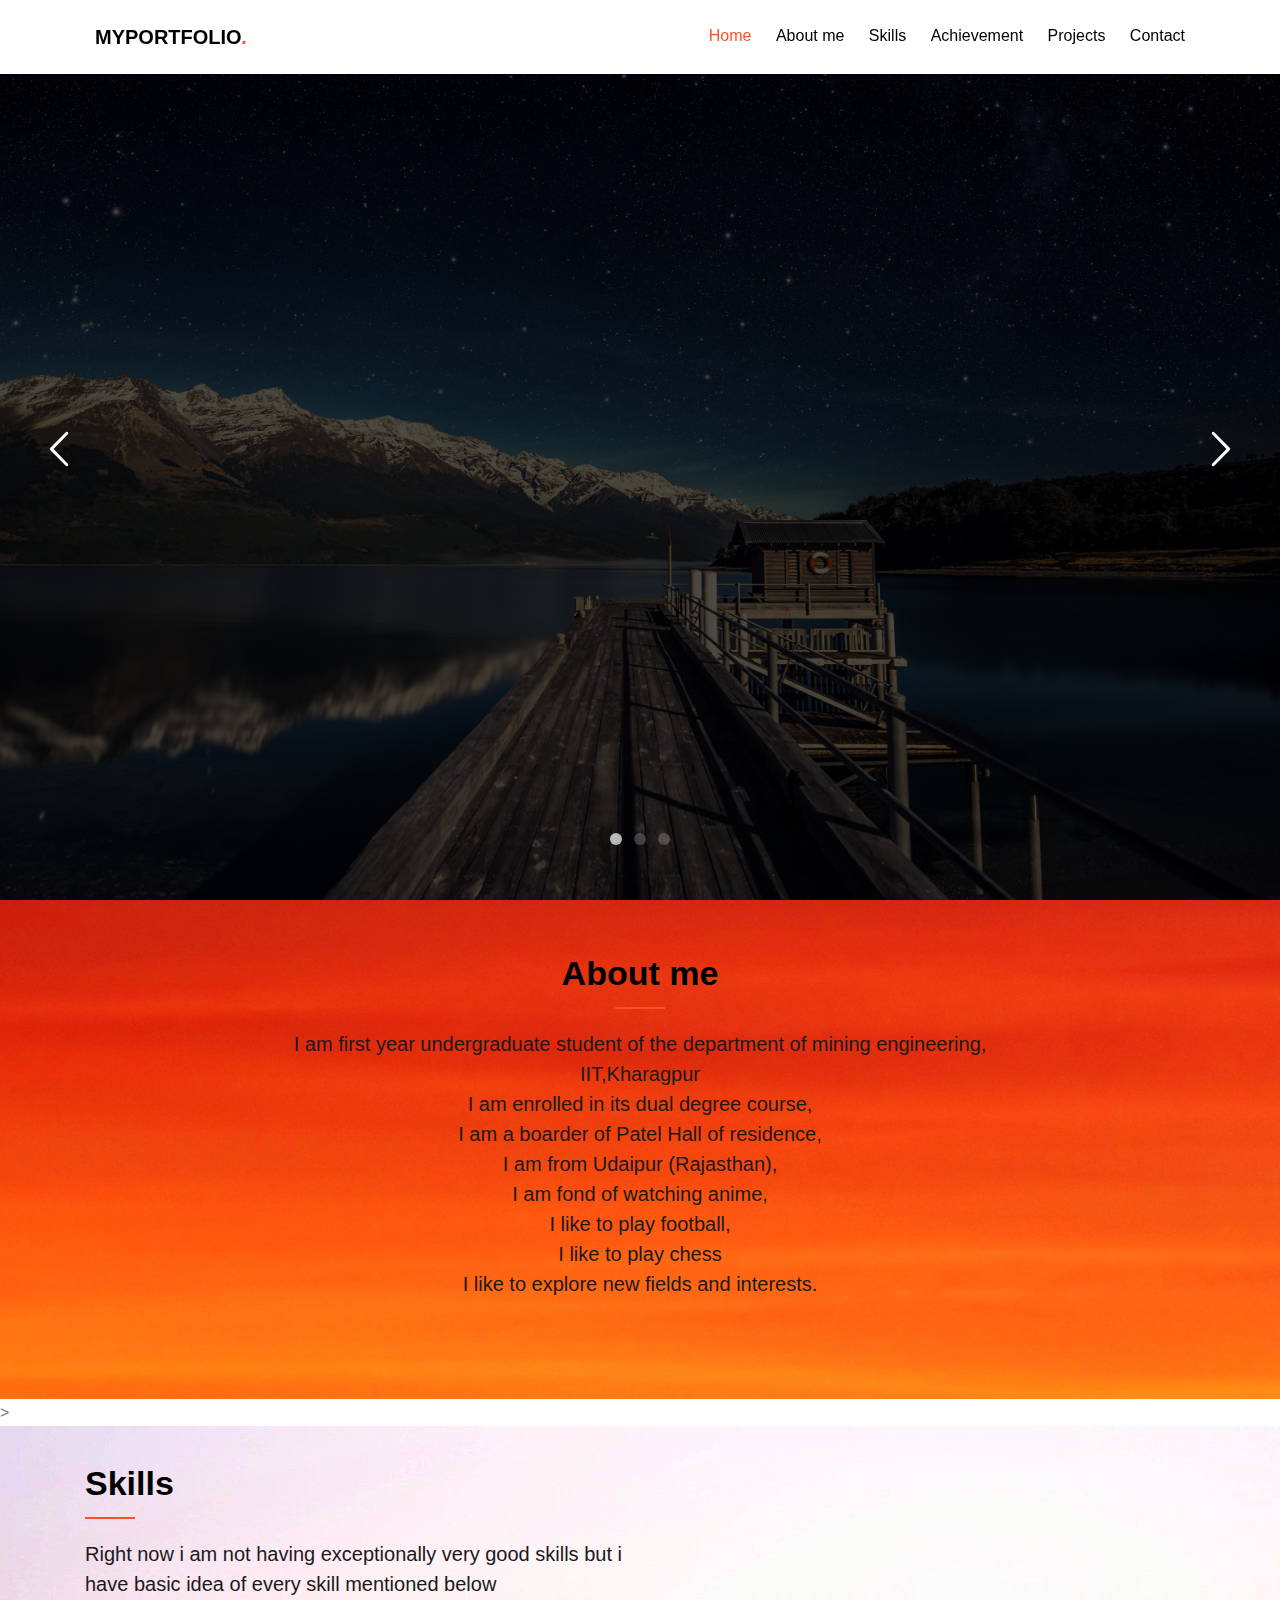
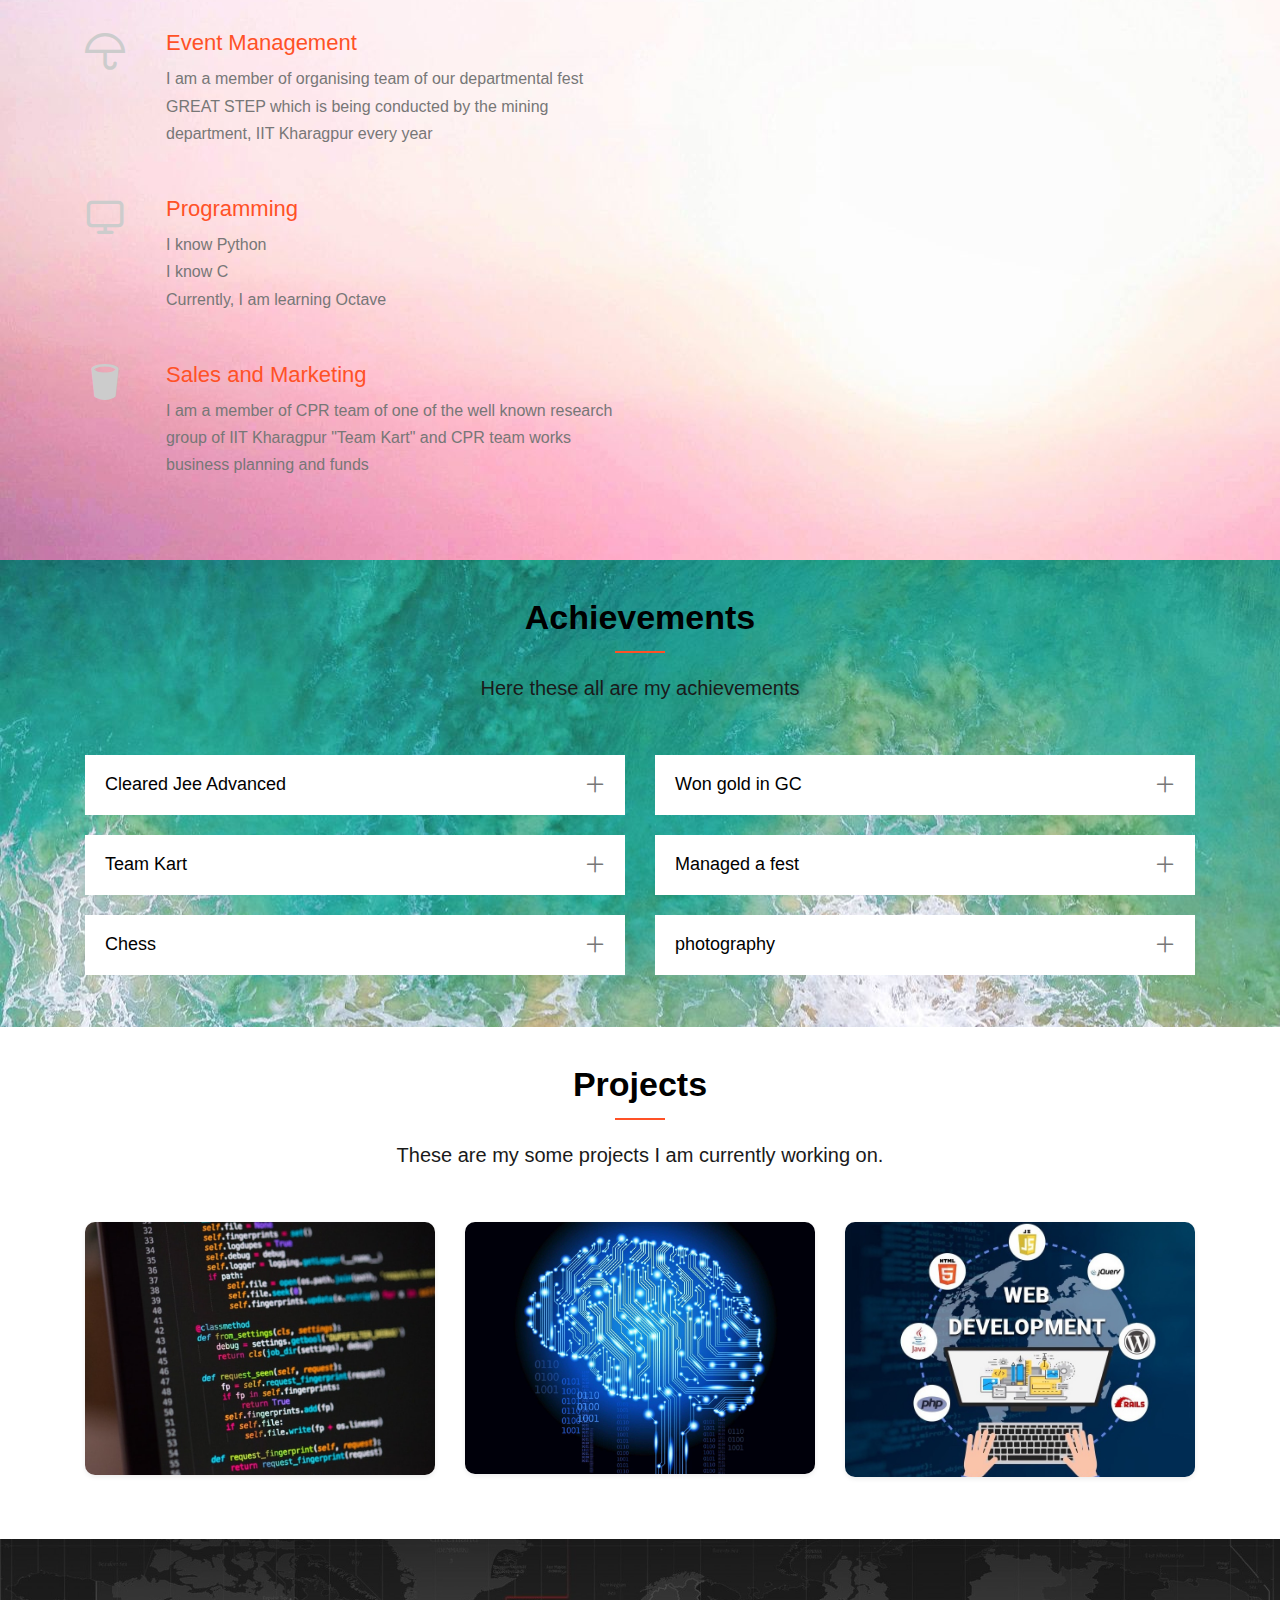
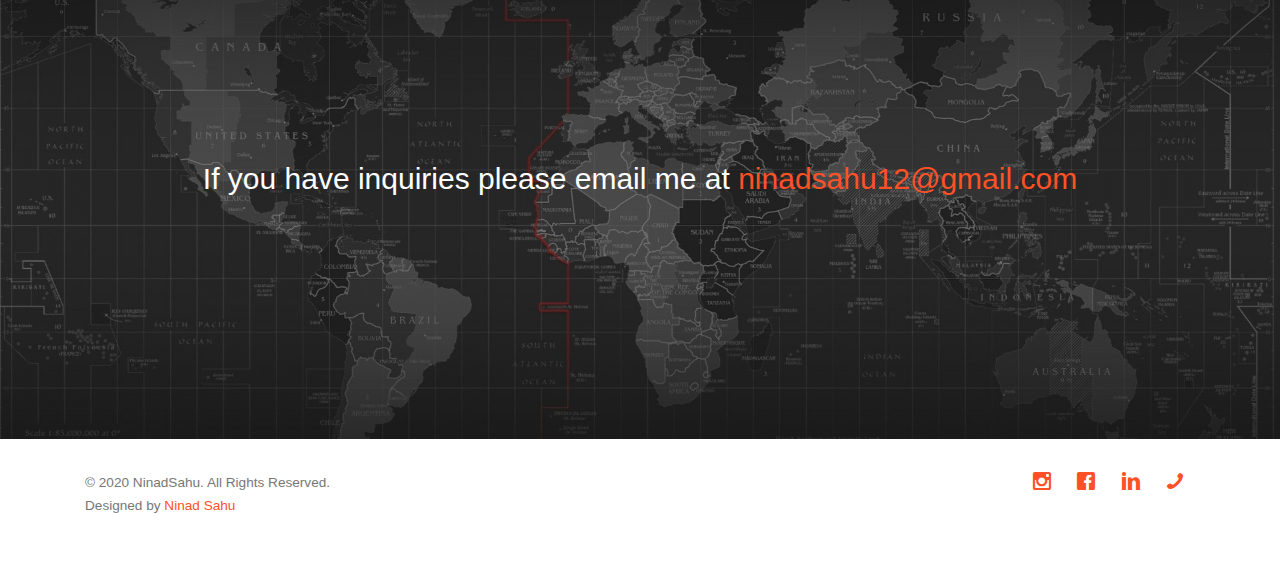
<file: index.html>
<!DOCTYPE HTML>

<html>
	<head>
	<meta charset="utf-8">
	<meta http-equiv="X-UA-Compatible" content="IE=edge">
	<title> Portfolio </title>
	<meta name="viewport" content="width=device-width, initial-scale=1">
	<meta name="description" content="Free HTML5 Website Template by freshdesignweb.com" />
	<meta name="keywords" content="free website templates, free html5, free template, free bootstrap, free website template, html5, css3, mobile first, responsive" />
	<meta name="author" content="freshdesignweb.com" />

  	
	<meta property="og:title" content=""/>
	<meta property="og:image" content=""/>
	<meta property="og:url" content=""/>
	<meta property="og:site_name" content=""/>
	<meta property="og:description" content=""/>
	<meta name="twitter:title" content="" />
	<meta name="twitter:image" content="" />
	<meta name="twitter:url" content="" />
	<meta name="twitter:card" content="" />

	
	
	
	<link rel="stylesheet" href="css/animate.css">
	
	<link rel="stylesheet" href="css/icomoon.css">
	
	<link rel="stylesheet" href="css/themify-icons.css">
	
	<link rel="stylesheet" href="css/bootstrap.css">
	
	<link rel="stylesheet" href="css/magnific-popup.css">
	
	<link rel="stylesheet" href="css/owl.carousel.min.css">
	<link rel="stylesheet" href="css/owl.theme.default.min.css">
	
	<link rel="stylesheet" href="css/flexslider.css">
	
	<link rel="stylesheet" href="css/style.css">

	
	<script src="js/modernizr-2.6.2.min.js"></script>
	
	<script src="js/respond.min.js"></script>
	

	</head>
	<body>
		
	<div class="ubea-loader"></div>
	
	<div id="page">
	<nav class="ubea-nav" role="navigation">
		<div class="ubea-container">
			<div class="row">
				<div class="col-sm-2 col-xs-12">
					<div id="ubea-logo"><a href="index.html">MyPortfolio<em>.</em></a></div>
				</div>
				<div class="col-xs-10 text-right menu-1 main-nav">
					<ul>
						<li class="active"><a href="#" data-nav-section="home">Home</a></li>
                        <li><a href="#" data-nav-section="about">About me</a></li>
						<li><a href="#" data-nav-section="services">Skills</a></li>
						<li><a href="#" data-nav-section="achievement">Achievement</a></li>
						<li><a href="#" data-nav-section="portfolio">Projects</a></li>
						<li><a href="#" data-nav-section="contact">Contact</a></li>
					</ul>
				</div>
			</div>
			
		</div>
	</nav>

	<div id="ubea-hero" class="js-fullheight"  data-section="home">
		<div class="flexslider js-fullheight">
			<ul class="slides">
		   	<li style="background-image: url(images/img_bg_1.jpg);">
		   		<div class="overlay"></div>
		   		<div class="container">
		   			<div class="col-md-10 col-md-offset-1 text-center js-fullheight slider-text">
		   				<div class="slider-text-inner">
		   					<h2>My name is Ninad Sahu</h2>
		   					<p><a href="https://www.linkedin.com/in/ninad-sahu-637176197/" target="_blank" class="btn btn-primary btn-lg">My linkedin</a></p>
		   				</div>
		   			</div>
		   		</div>
		   	</li>
		   	<li style="background-image: url(images/img_bg_4.jpg);">
		   		<div class="overlay"></div>
		   		<div class="container">
		   			<div class="col-md-10 col-md-offset-1 text-center js-fullheight slider-text">
		   				<div class="slider-text-inner">
		   					<h2>Creative, Innovative, Productive, Team Spirit</h2>
		   					
		   				</div>
		   			</div>
		   		</div>
		   	</li>
		   	<li style="background-image: url(images/img_bg_5.jpg);">
		   		<div class="overlay"></div>
		   		<div class="container">
		   			<div class="col-md-10 col-md-offset-1 text-center js-fullheight slider-text">
		   				<div class="slider-text-inner">
		   					<h2>My CV</h2>
		   					<p><a href="https://drive.google.com/file/d/1RPIQG_mK51zpKCp0qhXVvLU-DkJh6xBm/view?usp=sharing" class="btn btn-primary btn-lg">Click here</a></p>
		   				</div>
		   			</div>
		   		</div>
		   	</li>
		  	</ul>
	  	</div>
	</div>

	<div class="ubea-section-overflow">

	  <li style="background-image: url(images/img_bg_6.jpg);">	
		  <div id="ubea-blog" data-section="about">
			<div class="ubea-container">
				<div class="row">
					<div class="col-md-8 col-md-offset-2 text-center ubea-heading">
						<h2>About me</h2>
						<p> I am first year undergraduate student of the department of mining engineering,  IIT,Kharagpur<br> I am enrolled in its dual degree course,<br> I am a boarder of Patel Hall of residence,<br> I am from Udaipur (Rajasthan), <br>I am fond of watching anime,<br>I like to play football,<br>I like to play chess<br>I like to explore new fields and interests.</p>
					</div>
				</div>
			</div>
		  </div>
      </li>>
		<div class="ubea-section" id="ubea-services" data-section="services" style="background-image: url(images/img_bg_8.jpg);">
			<div class="ubea-container">
				<div class="row">
					<div class="col-md-6">
						<div class="ubea-heading">
							<h2 class="ubea-left">Skills</h2>
							<p>Right now i am not having exceptionally very good skills but i have basic idea of every skill mentioned below</p>
						</div>
					</div>
				</div>
				<div class="row">
					<div class="col-md-6">
						<div class="row">

							<div class="col-md-12">
								<div class="feature-left">
									<span class="icon">
										<i class="icon-umbrella"></i>
									</span>
									<div class="feature-copy">
										<h3>Event Management</h3>
										<p> I am a member of organising team of our departmental fest GREAT STEP which is being conducted by the mining department, IIT Kharagpur every year</p>
									</div>
								</div>
							</div>
							<div class="col-md-12">
								<div class="feature-left">
									<span class="icon">
										<i class="icon-monitor"></i>
									</span>
									<div class="feature-copy">
										<h3>Programming</h3>
										<p>I know Python <br>I know C <br>Currently, I am learning Octave 	</p>
									</div>
								</div>
							</div>
							<div class="col-md-12">
								<div class="feature-left">
									<span class="icon">
										<i class="icon-cup"></i>
									</span>
									<div class="feature-copy">
										<h3>Sales and Marketing</h3>
										<p>I am a member of CPR team of one of the well known research group of IIT Kharagpur "Team Kart" and CPR team works business planning and funds </p>
									</div>
								</div>
							</div>
						</div>
					</div>
					<div class="col-md-6 animate-box" data-animate-effect="fadeIn">
						<div class="row">
							<div class="col-md-12">
								<div class="feature-left">
									<span class="icon">
										<i class="icon-pencil"></i>
									</span>
									<div class="feature-copy">
										<h3>Designing</h3>
										<p>I am a member of design team of IIT Kharagpur's Techno-management fest KSHITIJ<br>I know how to use Adobe photoshop</p>
									</div>
								</div>
							</div>
							<div class="col-md-12">
								<div class="feature-left">
									<span class="icon">
										<i class="icon-cog"></i>
									</span>
									<div class="feature-copy">
										<h3>Software</h3>
										<p>I know how to use Solidworks<br>I know how to use Adobe photoshop  <br> Currently, I am learning MATLAB <br></p>
									</div>
								</div>
							</div>
							<div class="col-md-12">
								<div class="feature-left">
									<span class="icon">
										<i class="icon-layers"></i>
									</span>
									<div class="feature-copy">
										<h3>Web development</h3>
										<p> One of the finest example is right in front of you</p>
									</div>
								</div>
							</div>
						</div>
					</div>
				</div>
			</div>
		</div>
		
		<div class="ubea-section" id="ubea-achievement" data-section="achievement" style="background-image: url(images/img_bg_3.jpg);">
			<div class="ubea-container">
				<div class="row">
					<div class="col-md-8 col-md-offset-2 text-center ubea-heading">
						<h2>Achievements</h2>
						<p>Here these all are my achievements</p>
					</div>
				</div>
				<div class="row">
					<div class="col-md-6">

						<div class="ubea-accordion">
							<div class="ubea-accordion-heading">
								<div class="icon"><i class="icon-cross"></i></div>
								<h3>Cleared Jee Advanced</h3>
							</div>
							<div class="ubea-accordion-content">
								<div class="inner">
									<p>Jee advanced is one of the toughest exams in the world and I was in top 0.7 percent who applied for JEE</p>
								</div>
							</div>
						</div>
						<div class="ubea-accordion">
							<div class="ubea-accordion-heading">
								<div class="icon"><i class="icon-cross"></i></div>
								<h3>Team Kart</h3>
							</div>
							<div class="ubea-accordion-content">
								<div class="inner">
									<p> Its not individually my achievement  , our team got 2nd place at national level competition "formula Bharat" in business plan presentation </p>
								</div>
							</div>
						</div>
						<div class="ubea-accordion">
							<div class="ubea-accordion-heading">
								<div class="icon"><i class="icon-cross"></i></div>
								<h3>Chess</h3>
							</div>
							<div class="ubea-accordion-content">
								<div class="inner">
									<p>I am not  brilliant in chess but i still won many awards at school level when i was a kid </p>
								</div>
							</div>
						</div>

					</div>
					<div class="col-md-6">

						<div class="ubea-accordion">
							<div class="ubea-accordion-heading">
								<div class="icon"><i class="icon-cross"></i></div>
								<h3>Won gold in GC</h3>
							</div>
							<div class="ubea-accordion-content">
								<div class="inner">
									<p>Our hall team in which i was a member won gold in an event 'Ad-design' which is a part of tech GC </p>
								</div>
							</div>
						</div>
						<div class="ubea-accordion">
							<div class="ubea-accordion-heading">
								<div class="icon"><i class="icon-cross"></i></div>
								<h3> Managed a fest</h3>
							</div>
							<div class="ubea-accordion-content">
								<div class="inner">
									<p> Successfully Managed a fest for 3 days   </p>
								</div>
							</div>
						</div>
						<div class="ubea-accordion">
							<div class="ubea-accordion-heading">
								<div class="icon"><i class="icon-cross"></i></div>
								<h3> photography</h3>
							</div>
							<div class="ubea-accordion-content">
								<div class="inner">
									<p> I won 2nd price in photography at school level when i wan in 8th standard</p>
								</div>
							</div>
						</div>

					</div>
				</div>
			</div>
		</div>

	</div>
	
		<div class="ubea-section" id="ubea-portfolio" data-section="portfolio">
			<div class="ubea-container">
				<div class="row">
					<div class="col-md-8 col-md-offset-2 text-center ubea-heading">
						<h2>Projects</h2>
						<p>These are my some projects I am currently working on.</p>
					</div>
				</div>
				<div class="row">
					<div class="col-md-4">
						<a href="images/img_2.jpg" class="ubea-card-item image-popup" title="Made a python trivia quiz.">
							<figure>
								<div class="overlay"><i class="ti-plus"></i></div>
								<img src="images/img_2.jpg" alt="Image" class="img-responsive">
							</figure>
						</a>
					</div>
					<div class="col-md-4">
						<a href="images/img_1.jpg" class="ubea-card-item image-popup" title="Currently learning Machine Learning.">
							<figure>
								<div class="overlay"><i class="ti-plus"></i></div>
								<img src="images/img_1.jpg" alt="Image" class="img-responsive">
							</figure>
						</a>
					</div>
					<div class="col-md-4">
						<a href="images/img_3.jpg" class="ubea-card-item image-popup" title="web development.">
							<figure>
								<div class="overlay"><i class="ti-plus"></i></div>
								<img src="images/img_3.jpg" alt="Image" class="img-responsive">
							</figure>
						</a>
					</div>
				</div>
			</div>
		</div>
        
      
	<div id="ubea-contact" data-section="contact" class="ubea-cover ubea-cover-xs" style="background-image:url(images/img_bg_2.jpg);">
		<div class="overlay"></div>
		<div class="ubea-container">
			<div class="row text-center">
				<div class="display-t">
					<div class="display-tc">
						<div class="col-md-12">
							<h3>If you have inquiries please email me at <a href="mailto:ninadsahu12@gmail.com">ninadsahu12@gmail.com</a></h3>
						</div>
					</div>
				</div>
			</div>
		</div>
	</div>

	<footer id="ubea-footer" role="contentinfo">
		<div class="ubea-container">
			
			<div class="row copyright">
				<div class="col-md-12">
					<p class="pull-left">
						<small class="block">&copy; 2020 NinadSahu. All Rights Reserved.</small> 
						<small class="block">Designed by <a>Ninad Sahu</a></small>
					</p>
					<p class="pull-right">
						<ul class="ubea-social-icons pull-right">
							<li><a href="https://www.instagram.com/ninadsahu/"><i class="icon-instagram"></i></a></li>
							<li><a href="https://www.facebook.com/ninad.sahu.3/"><i class="icon-facebook"></i></a></li>
							<li><a href="https://www.linkedin.com/in/ninad-sahu-637176197/"><i class="icon-linkedin"></i></a></li>
							<li><a href="tel:+919928455218"><i class="icon-phone"></i></a></li>
						</ul>
					</p>
				</div>
			</div>

		</div>
	</footer>
	</div>

	<div class="gototop js-top">
		<a href="#" class="js-gotop"><i class="icon-arrow-up"></i></a>
	</div>
	
	
	<script src="js/jquery.min.js"></script>
	
	<script src="js/jquery.easing.1.3.js"></script>
	
	<script src="js/bootstrap.min.js"></script>
	
	<script src="js/jquery.waypoints.min.js"></script>
	
	<script src="js/owl.carousel.min.js"></script>
	
	<script src="js/jquery.countTo.js"></script>
	
	<script src="js/jquery.flexslider-min.js"></script>
	
	<script src="js/jquery.magnific-popup.min.js"></script>
	<script src="js/magnific-popup-options.js"></script>
	
	<script src="js/main.js"></script>

	</body>
</html>
</file>
<file: css/icomoon.css>
@font-face {
  font-family: 'icomoon';
  src:  url('../fonts/icomoon/icomoon.eot?6iuir');
  src:  url('../fonts/icomoon/icomoon.eot?6iuir#iefix') format('embedded-opentype'),
    url('../fonts/icomoon/icomoon.ttf?6iuir') format('truetype'),
    url('../fonts/icomoon/icomoon.woff?6iuir') format('woff'),
    url('../fonts/icomoon/icomoon.svg?6iuir#icomoon') format('svg');
  font-weight: normal;
  font-style: normal;
}

[class^="icon-"], [class*=" icon-"] {
  /* use !important to prevent issues with browser extensions that change fonts */
  font-family: 'icomoon' !important;
  speak: none;
  font-style: normal;
  font-weight: normal;
  font-variant: normal;
  text-transform: none;
  line-height: 1;

  /* Better Font Rendering =========== */
  -webkit-font-smoothing: antialiased;
  -moz-osx-font-smoothing: grayscale;
}

.icon-eye:before {
  content: "\e000";
}
.icon-paper-clip:before {
  content: "\e001";
}
.icon-mail:before {
  content: "\e002";
}
.icon-toggle:before {
  content: "\e003";
}
.icon-layout:before {
  content: "\e004";
}
.icon-link:before {
  content: "\e005";
}
.icon-bell:before {
  content: "\e006";
}
.icon-lock:before {
  content: "\e007";
}
.icon-unlock:before {
  content: "\e008";
}
.icon-ribbon:before {
  content: "\e009";
}
.icon-image:before {
  content: "\e010";
}
.icon-signal:before {
  content: "\e011";
}
.icon-target:before {
  content: "\e012";
}
.icon-clipboard:before {
  content: "\e013";
}
.icon-clock:before {
  content: "\e014";
}
.icon-watch:before {
  content: "\e015";
}
.icon-air-play:before {
  content: "\e016";
}
.icon-camera:before {
  content: "\e017";
}
.icon-video:before {
  content: "\e018";
}
.icon-disc:before {
  content: "\e019";
}
.icon-printer:before {
  content: "\e020";
}
.icon-monitor:before {
  content: "\e021";
}
.icon-server:before {
  content: "\e022";
}
.icon-cog:before {
  content: "\e023";
}
.icon-heart:before {
  content: "\e024";
}
.icon-paragraph:before {
  content: "\e025";
}
.icon-align-justify:before {
  content: "\e026";
}
.icon-align-left:before {
  content: "\e027";
}
.icon-align-center:before {
  content: "\e028";
}
.icon-align-right:before {
  content: "\e029";
}
.icon-book:before {
  content: "\e030";
}
.icon-layers:before {
  content: "\e031";
}
.icon-stack:before {
  content: "\e032";
}
.icon-stack-2:before {
  content: "\e033";
}
.icon-paper:before {
  content: "\e034";
}
.icon-paper-stack:before {
  content: "\e035";
}
.icon-search:before {
  content: "\e036";
}
.icon-zoom-in:before {
  content: "\e037";
}
.icon-zoom-out:before {
  content: "\e038";
}
.icon-reply:before {
  content: "\e039";
}
.icon-circle-plus:before {
  content: "\e040";
}
.icon-circle-minus:before {
  content: "\e041";
}
.icon-circle-check:before {
  content: "\e042";
}
.icon-circle-cross:before {
  content: "\e043";
}
.icon-square-plus:before {
  content: "\e044";
}
.icon-square-minus:before {
  content: "\e045";
}
.icon-square-check:before {
  content: "\e046";
}
.icon-square-cross:before {
  content: "\e047";
}
.icon-microphone:before {
  content: "\e048";
}
.icon-record:before {
  content: "\e049";
}
.icon-skip-back:before {
  content: "\e050";
}
.icon-rewind:before {
  content: "\e051";
}
.icon-play:before {
  content: "\e052";
}
.icon-pause:before {
  content: "\e053";
}
.icon-stop:before {
  content: "\e054";
}
.icon-fast-forward:before {
  content: "\e055";
}
.icon-skip-forward:before {
  content: "\e056";
}
.icon-shuffle:before {
  content: "\e057";
}
.icon-repeat:before {
  content: "\e058";
}
.icon-folder:before {
  content: "\e059";
}
.icon-umbrella:before {
  content: "\e060";
}
.icon-moon:before {
  content: "\e061";
}
.icon-thermometer:before {
  content: "\e062";
}
.icon-drop:before {
  content: "\e063";
}
.icon-sun:before {
  content: "\e064";
}
.icon-cloud:before {
  content: "\e065";
}
.icon-cloud-upload:before {
  content: "\e066";
}
.icon-cloud-download:before {
  content: "\e067";
}
.icon-upload:before {
  content: "\e068";
}
.icon-download:before {
  content: "\e069";
}
.icon-location:before {
  content: "\e070";
}
.icon-location-2:before {
  content: "\e071";
}
.icon-map:before {
  content: "\e072";
}
.icon-battery:before {
  content: "\e073";
}
.icon-head:before {
  content: "\e074";
}
.icon-briefcase:before {
  content: "\e075";
}
.icon-speech-bubble:before {
  content: "\e076";
}
.icon-anchor:before {
  content: "\e077";
}
.icon-globe:before {
  content: "\e078";
}
.icon-box:before {
  content: "\e079";
}
.icon-reload:before {
  content: "\e080";
}
.icon-share:before {
  content: "\e081";
}
.icon-marquee:before {
  content: "\e082";
}
.icon-marquee-plus:before {
  content: "\e083";
}
.icon-marquee-minus:before {
  content: "\e084";
}
.icon-tag:before {
  content: "\e085";
}
.icon-power:before {
  content: "\e086";
}
.icon-command:before {
  content: "\e087";
}
.icon-alt:before {
  content: "\e088";
}
.icon-esc:before {
  content: "\e089";
}
.icon-bar-graph:before {
  content: "\e090";
}
.icon-bar-graph-2:before {
  content: "\e091";
}
.icon-pie-graph:before {
  content: "\e092";
}
.icon-star:before {
  content: "\e093";
}
.icon-arrow-left:before {
  content: "\e094";
}
.icon-arrow-right:before {
  content: "\e095";
}
.icon-arrow-up:before {
  content: "\e096";
}
.icon-arrow-down:before {
  content: "\e097";
}
.icon-volume:before {
  content: "\e098";
}
.icon-mute:before {
  content: "\e099";
}
.icon-content-right:before {
  content: "\e100";
}
.icon-content-left:before {
  content: "\e101";
}
.icon-grid:before {
  content: "\e102";
}
.icon-grid-2:before {
  content: "\e103";
}
.icon-columns:before {
  content: "\e104";
}
.icon-loader:before {
  content: "\e105";
}
.icon-bag:before {
  content: "\e106";
}
.icon-ban:before {
  content: "\e107";
}
.icon-flag:before {
  content: "\e108";
}
.icon-trash:before {
  content: "\e109";
}
.icon-expand:before {
  content: "\e110";
}
.icon-contract:before {
  content: "\e111";
}
.icon-maximize:before {
  content: "\e112";
}
.icon-minimize:before {
  content: "\e113";
}
.icon-plus:before {
  content: "\e114";
}
.icon-minus:before {
  content: "\e115";
}
.icon-check:before {
  content: "\e116";
}
.icon-cross:before {
  content: "\e117";
}
.icon-move:before {
  content: "\e118";
}
.icon-delete:before {
  content: "\e119";
}
.icon-menu:before {
  content: "\e120";
}
.icon-archive:before {
  content: "\e121";
}
.icon-inbox:before {
  content: "\e122";
}
.icon-outbox:before {
  content: "\e123";
}
.icon-file:before {
  content: "\e124";
}
.icon-file-add:before {
  content: "\e125";
}
.icon-file-subtract:before {
  content: "\e126";
}
.icon-help:before {
  content: "\e127";
}
.icon-open:before {
  content: "\e128";
}
.icon-ellipsis:before {
  content: "\e129";
}
.icon-add-to-list:before {
  content: "\e900";
}
.icon-classic-computer:before {
  content: "\e901";
}
.icon-controller-fast-backward:before {
  content: "\e902";
}
.icon-creative-commons-attribution:before {
  content: "\e903";
}
.icon-creative-commons-noderivs:before {
  content: "\e904";
}
.icon-creative-commons-noncommercial-eu:before {
  content: "\e905";
}
.icon-creative-commons-noncommercial-us:before {
  content: "\e906";
}
.icon-creative-commons-public-domain:before {
  content: "\e907";
}
.icon-creative-commons-remix:before {
  content: "\e908";
}
.icon-creative-commons-share:before {
  content: "\e909";
}
.icon-creative-commons-sharealike:before {
  content: "\e90a";
}
.icon-creative-commons:before {
  content: "\e90b";
}
.icon-document-landscape:before {
  content: "\e90c";
}
.icon-remove-user:before {
  content: "\e90d";
}
.icon-warning:before {
  content: "\e90e";
}
.icon-arrow-bold-down:before {
  content: "\e90f";
}
.icon-arrow-bold-left:before {
  content: "\e910";
}
.icon-arrow-bold-right:before {
  content: "\e911";
}
.icon-arrow-bold-up:before {
  content: "\e912";
}
.icon-arrow-down2:before {
  content: "\e913";
}
.icon-arrow-left2:before {
  content: "\e914";
}
.icon-arrow-long-down:before {
  content: "\e915";
}
.icon-arrow-long-left:before {
  content: "\e916";
}
.icon-arrow-long-right:before {
  content: "\e917";
}
.icon-arrow-long-up:before {
  content: "\e918";
}
.icon-arrow-right2:before {
  content: "\e919";
}
.icon-arrow-up2:before {
  content: "\e91a";
}
.icon-arrow-with-circle-down:before {
  content: "\e91b";
}
.icon-arrow-with-circle-left:before {
  content: "\e91c";
}
.icon-arrow-with-circle-right:before {
  content: "\e91d";
}
.icon-arrow-with-circle-up:before {
  content: "\e91e";
}
.icon-bookmark:before {
  content: "\e91f";
}
.icon-bookmarks:before {
  content: "\e920";
}
.icon-chevron-down:before {
  content: "\e921";
}
.icon-chevron-left:before {
  content: "\e922";
}
.icon-chevron-right:before {
  content: "\e923";
}
.icon-chevron-small-down:before {
  content: "\e924";
}
.icon-chevron-small-left:before {
  content: "\e925";
}
.icon-chevron-small-right:before {
  content: "\e926";
}
.icon-chevron-small-up:before {
  content: "\e927";
}
.icon-chevron-thin-down:before {
  content: "\e928";
}
.icon-chevron-thin-left:before {
  content: "\e929";
}
.icon-chevron-thin-right:before {
  content: "\e92a";
}
.icon-chevron-thin-up:before {
  content: "\e92b";
}
.icon-chevron-up:before {
  content: "\e92c";
}
.icon-chevron-with-circle-down:before {
  content: "\e92d";
}
.icon-chevron-with-circle-left:before {
  content: "\e92e";
}
.icon-chevron-with-circle-right:before {
  content: "\e92f";
}
.icon-chevron-with-circle-up:before {
  content: "\e930";
}
.icon-cloud2:before {
  content: "\e931";
}
.icon-controller-fast-forward:before {
  content: "\e932";
}
.icon-controller-jump-to-start:before {
  content: "\e933";
}
.icon-controller-next:before {
  content: "\e934";
}
.icon-controller-paus:before {
  content: "\e935";
}
.icon-controller-play:before {
  content: "\e936";
}
.icon-controller-record:before {
  content: "\e937";
}
.icon-controller-stop:before {
  content: "\e938";
}
.icon-controller-volume:before {
  content: "\e939";
}
.icon-dot-single:before {
  content: "\e93a";
}
.icon-dots-three-horizontal:before {
  content: "\e93b";
}
.icon-dots-three-vertical:before {
  content: "\e93c";
}
.icon-dots-two-horizontal:before {
  content: "\e93d";
}
.icon-dots-two-vertical:before {
  content: "\e93e";
}
.icon-download2:before {
  content: "\e93f";
}
.icon-emoji-flirt:before {
  content: "\e940";
}
.icon-flow-branch:before {
  content: "\e941";
}
.icon-flow-cascade:before {
  content: "\e942";
}
.icon-flow-line:before {
  content: "\e943";
}
.icon-flow-parallel:before {
  content: "\e944";
}
.icon-flow-tree:before {
  content: "\e945";
}
.icon-install:before {
  content: "\e946";
}
.icon-layers2:before {
  content: "\e947";
}
.icon-open-book:before {
  content: "\e948";
}
.icon-resize-100:before {
  content: "\e949";
}
.icon-resize-full-screen:before {
  content: "\e94a";
}
.icon-save:before {
  content: "\e94b";
}
.icon-select-arrows:before {
  content: "\e94c";
}
.icon-sound-mute:before {
  content: "\e94d";
}
.icon-sound:before {
  content: "\e94e";
}
.icon-trash2:before {
  content: "\e94f";
}
.icon-triangle-down:before {
  content: "\e950";
}
.icon-triangle-left:before {
  content: "\e951";
}
.icon-triangle-right:before {
  content: "\e952";
}
.icon-triangle-up:before {
  content: "\e953";
}
.icon-uninstall:before {
  content: "\e954";
}
.icon-upload-to-cloud:before {
  content: "\e955";
}
.icon-upload2:before {
  content: "\e956";
}
.icon-add-user:before {
  content: "\e957";
}
.icon-address:before {
  content: "\e958";
}
.icon-adjust:before {
  content: "\e959";
}
.icon-air:before {
  content: "\e95a";
}
.icon-aircraft-landing:before {
  content: "\e95b";
}
.icon-aircraft-take-off:before {
  content: "\e95c";
}
.icon-aircraft:before {
  content: "\e95d";
}
.icon-align-bottom:before {
  content: "\e95e";
}
.icon-align-horizontal-middle:before {
  content: "\e95f";
}
.icon-align-left2:before {
  content: "\e960";
}
.icon-align-right2:before {
  content: "\e961";
}
.icon-align-top:before {
  content: "\e962";
}
.icon-align-vertical-middle:before {
  content: "\e963";
}
.icon-archive2:before {
  content: "\e964";
}
.icon-area-graph:before {
  content: "\e965";
}
.icon-attachment:before {
  content: "\e966";
}
.icon-awareness-ribbon:before {
  content: "\e967";
}
.icon-back-in-time:before {
  content: "\e968";
}
.icon-back:before {
  content: "\e969";
}
.icon-bar-graph2:before {
  content: "\e96a";
}
.icon-battery2:before {
  content: "\e96b";
}
.icon-beamed-note:before {
  content: "\e96c";
}
.icon-bell2:before {
  content: "\e96d";
}
.icon-blackboard:before {
  content: "\e96e";
}
.icon-block:before {
  content: "\e96f";
}
.icon-book2:before {
  content: "\e970";
}
.icon-bowl:before {
  content: "\e971";
}
.icon-box2:before {
  content: "\e972";
}
.icon-briefcase2:before {
  content: "\e973";
}
.icon-browser:before {
  content: "\e974";
}
.icon-brush:before {
  content: "\e975";
}
.icon-bucket:before {
  content: "\e976";
}
.icon-cake:before {
  content: "\e977";
}
.icon-calculator:before {
  content: "\e978";
}
.icon-calendar:before {
  content: "\e979";
}
.icon-camera2:before {
  content: "\e97a";
}
.icon-ccw:before {
  content: "\e97b";
}
.icon-chat:before {
  content: "\e97c";
}
.icon-check2:before {
  content: "\e97d";
}
.icon-circle-with-cross:before {
  content: "\e97e";
}
.icon-circle-with-minus:before {
  content: "\e97f";
}
.icon-circle-with-plus:before {
  content: "\e980";
}
.icon-circle:before {
  content: "\e981";
}
.icon-circular-graph:before {
  content: "\e982";
}
.icon-clapperboard:before {
  content: "\e983";
}
.icon-clipboard2:before {
  content: "\e984";
}
.icon-clock2:before {
  content: "\e985";
}
.icon-code:before {
  content: "\e986";
}
.icon-cog2:before {
  content: "\e987";
}
.icon-colours:before {
  content: "\e988";
}
.icon-compass:before {
  content: "\e989";
}
.icon-copy:before {
  content: "\e98a";
}
.icon-credit-card:before {
  content: "\e98b";
}
.icon-credit:before {
  content: "\e98c";
}
.icon-cross2:before {
  content: "\e98d";
}
.icon-cup:before {
  content: "\e98e";
}
.icon-cw:before {
  content: "\e98f";
}
.icon-cycle:before {
  content: "\e990";
}
.icon-database:before {
  content: "\e991";
}
.icon-dial-pad:before {
  content: "\e992";
}
.icon-direction:before {
  content: "\e993";
}
.icon-document:before {
  content: "\e994";
}
.icon-documents:before {
  content: "\e995";
}
.icon-drink:before {
  content: "\e996";
}
.icon-drive:before {
  content: "\e997";
}
.icon-drop2:before {
  content: "\e998";
}
.icon-edit:before {
  content: "\e999";
}
.icon-email:before {
  content: "\e99a";
}
.icon-emoji-happy:before {
  content: "\e99b";
}
.icon-emoji-neutral:before {
  content: "\e99c";
}
.icon-emoji-sad:before {
  content: "\e99d";
}
.icon-erase:before {
  content: "\e99e";
}
.icon-eraser:before {
  content: "\e99f";
}
.icon-export:before {
  content: "\e9a0";
}
.icon-eye2:before {
  content: "\e9a1";
}
.icon-feather:before {
  content: "\e9a2";
}
.icon-flag2:before {
  content: "\e9a3";
}
.icon-flash:before {
  content: "\e9a4";
}
.icon-flashlight:before {
  content: "\e9a5";
}
.icon-flat-brush:before {
  content: "\e9a6";
}
.icon-folder-images:before {
  content: "\e9a7";
}
.icon-folder-music:before {
  content: "\e9a8";
}
.icon-folder-video:before {
  content: "\e9a9";
}
.icon-folder2:before {
  content: "\e9aa";
}
.icon-forward:before {
  content: "\e9ab";
}
.icon-funnel:before {
  content: "\e9ac";
}
.icon-game-controller:before {
  content: "\e9ad";
}
.icon-gauge:before {
  content: "\e9ae";
}
.icon-globe2:before {
  content: "\e9af";
}
.icon-graduation-cap:before {
  content: "\e9b0";
}
.icon-grid2:before {
  content: "\e9b1";
}
.icon-hair-cross:before {
  content: "\e9b2";
}
.icon-hand:before {
  content: "\e9b3";
}
.icon-heart-outlined:before {
  content: "\e9b4";
}
.icon-heart2:before {
  content: "\e9b5";
}
.icon-help-with-circle:before {
  content: "\e9b6";
}
.icon-help2:before {
  content: "\e9b7";
}
.icon-home:before {
  content: "\e9b8";
}
.icon-hour-glass:before {
  content: "\e9b9";
}
.icon-image-inverted:before {
  content: "\e9ba";
}
.icon-image2:before {
  content: "\e9bb";
}
.icon-images:before {
  content: "\e9bc";
}
.icon-inbox2:before {
  content: "\e9bd";
}
.icon-infinity:before {
  content: "\e9be";
}
.icon-info-with-circle:before {
  content: "\e9bf";
}
.icon-info:before {
  content: "\e9c0";
}
.icon-key:before {
  content: "\e9c1";
}
.icon-keyboard:before {
  content: "\e9c2";
}
.icon-lab-flask:before {
  content: "\e9c3";
}
.icon-landline:before {
  content: "\e9c4";
}
.icon-language:before {
  content: "\e9c5";
}
.icon-laptop:before {
  content: "\e9c6";
}
.icon-leaf:before {
  content: "\e9c7";
}
.icon-level-down:before {
  content: "\e9c8";
}
.icon-level-up:before {
  content: "\e9c9";
}
.icon-lifebuoy:before {
  content: "\e9ca";
}
.icon-light-bulb:before {
  content: "\e9cb";
}
.icon-light-down:before {
  content: "\e9cc";
}
.icon-light-up:before {
  content: "\e9cd";
}
.icon-line-graph:before {
  content: "\e9ce";
}
.icon-link2:before {
  content: "\e9cf";
}
.icon-list:before {
  content: "\e9d0";
}
.icon-location-pin:before {
  content: "\e9d1";
}
.icon-location2:before {
  content: "\e9d2";
}
.icon-lock-open:before {
  content: "\e9d3";
}
.icon-lock2:before {
  content: "\e9d4";
}
.icon-log-out:before {
  content: "\e9d5";
}
.icon-login:before {
  content: "\e9d6";
}
.icon-loop:before {
  content: "\e9d7";
}
.icon-magnet:before {
  content: "\e9d8";
}
.icon-magnifying-glass:before {
  content: "\e9d9";
}
.icon-mail2:before {
  content: "\e9da";
}
.icon-man:before {
  content: "\e9db";
}
.icon-map2:before {
  content: "\e9dc";
}
.icon-mask:before {
  content: "\e9dd";
}
.icon-medal:before {
  content: "\e9de";
}
.icon-megaphone:before {
  content: "\e9df";
}
.icon-menu2:before {
  content: "\e9e0";
}
.icon-message:before {
  content: "\e9e1";
}
.icon-mic:before {
  content: "\e9e2";
}
.icon-minus2:before {
  content: "\e9e3";
}
.icon-mobile:before {
  content: "\e9e4";
}
.icon-modern-mic:before {
  content: "\e9e5";
}
.icon-moon2:before {
  content: "\e9e6";
}
.icon-mouse:before {
  content: "\e9e7";
}
.icon-music:before {
  content: "\e9e8";
}
.icon-network:before {
  content: "\e9e9";
}
.icon-new-message:before {
  content: "\e9ea";
}
.icon-new:before {
  content: "\e9eb";
}
.icon-news:before {
  content: "\e9ec";
}
.icon-note:before {
  content: "\e9ed";
}
.icon-notification:before {
  content: "\e9ee";
}
.icon-old-mobile:before {
  content: "\e9ef";
}
.icon-old-phone:before {
  content: "\e9f0";
}
.icon-palette:before {
  content: "\e9f1";
}
.icon-paper-plane:before {
  content: "\e9f2";
}
.icon-pencil:before {
  content: "\e9f3";
}
.icon-phone:before {
  content: "\e9f4";
}
.icon-pie-chart:before {
  content: "\e9f5";
}
.icon-pin:before {
  content: "\e9f6";
}
.icon-plus2:before {
  content: "\e9f7";
}
.icon-popup:before {
  content: "\e9f8";
}
.icon-power-plug:before {
  content: "\e9f9";
}
.icon-price-ribbon:before {
  content: "\e9fa";
}
.icon-price-tag:before {
  content: "\e9fb";
}
.icon-print:before {
  content: "\e9fc";
}
.icon-progress-empty:before {
  content: "\e9fd";
}
.icon-progress-full:before {
  content: "\e9fe";
}
.icon-progress-one:before {
  content: "\e9ff";
}
.icon-progress-two:before {
  content: "\ea00";
}
.icon-publish:before {
  content: "\ea01";
}
.icon-quote:before {
  content: "\ea02";
}
.icon-radio:before {
  content: "\ea03";
}
.icon-reply-all:before {
  content: "\ea04";
}
.icon-reply2:before {
  content: "\ea05";
}
.icon-retweet:before {
  content: "\ea06";
}
.icon-rocket:before {
  content: "\ea07";
}
.icon-round-brush:before {
  content: "\ea08";
}
.icon-rss:before {
  content: "\ea09";
}
.icon-ruler:before {
  content: "\ea0a";
}
.icon-scissors:before {
  content: "\ea0b";
}
.icon-share-alternitive:before {
  content: "\ea0c";
}
.icon-share2:before {
  content: "\ea0d";
}
.icon-shareable:before {
  content: "\ea0e";
}
.icon-shield:before {
  content: "\ea0f";
}
.icon-shop:before {
  content: "\ea10";
}
.icon-shopping-bag:before {
  content: "\ea11";
}
.icon-shopping-basket:before {
  content: "\ea12";
}
.icon-shopping-cart:before {
  content: "\ea13";
}
.icon-shuffle2:before {
  content: "\ea14";
}
.icon-signal2:before {
  content: "\ea15";
}
.icon-sound-mix:before {
  content: "\ea16";
}
.icon-sports-club:before {
  content: "\ea17";
}
.icon-spreadsheet:before {
  content: "\ea18";
}
.icon-squared-cross:before {
  content: "\ea19";
}
.icon-squared-minus:before {
  content: "\ea1a";
}
.icon-squared-plus:before {
  content: "\ea1b";
}
.icon-star-outlined:before {
  content: "\ea1c";
}
.icon-star2:before {
  content: "\ea1d";
}
.icon-stopwatch:before {
  content: "\ea1e";
}
.icon-suitcase:before {
  content: "\ea1f";
}
.icon-swap:before {
  content: "\ea20";
}
.icon-sweden:before {
  content: "\ea21";
}
.icon-switch:before {
  content: "\ea22";
}
.icon-tablet:before {
  content: "\ea23";
}
.icon-tag2:before {
  content: "\ea24";
}
.icon-text-document-inverted:before {
  content: "\ea25";
}
.icon-text-document:before {
  content: "\ea26";
}
.icon-text:before {
  content: "\ea27";
}
.icon-thermometer2:before {
  content: "\ea28";
}
.icon-thumbs-down:before {
  content: "\ea29";
}
.icon-thumbs-up:before {
  content: "\ea2a";
}
.icon-thunder-cloud:before {
  content: "\ea2b";
}
.icon-ticket:before {
  content: "\ea2c";
}
.icon-time-slot:before {
  content: "\ea2d";
}
.icon-tools:before {
  content: "\ea2e";
}
.icon-traffic-cone:before {
  content: "\ea2f";
}
.icon-tree:before {
  content: "\ea30";
}
.icon-trophy:before {
  content: "\ea31";
}
.icon-tv:before {
  content: "\ea32";
}
.icon-typing:before {
  content: "\ea33";
}
.icon-unread:before {
  content: "\ea34";
}
.icon-untag:before {
  content: "\ea35";
}
.icon-user:before {
  content: "\ea36";
}
.icon-users:before {
  content: "\ea37";
}
.icon-v-card:before {
  content: "\ea38";
}
.icon-video2:before {
  content: "\ea39";
}
.icon-vinyl:before {
  content: "\ea3a";
}
.icon-voicemail:before {
  content: "\ea3b";
}
.icon-wallet:before {
  content: "\ea3c";
}
.icon-water:before {
  content: "\ea3d";
}
.icon-px-with-circle:before {
  content: "\ea3e";
}
.icon-px:before {
  content: "\ea3f";
}
.icon-basecamp:before {
  content: "\ea40";
}
.icon-behance:before {
  content: "\ea41";
}
.icon-creative-cloud:before {
  content: "\ea42";
}
.icon-dropbox:before {
  content: "\ea43";
}
.icon-evernote:before {
  content: "\ea44";
}
.icon-flattr:before {
  content: "\ea45";
}
.icon-foursquare:before {
  content: "\ea46";
}
.icon-google-drive:before {
  content: "\ea47";
}
.icon-google-hangouts:before {
  content: "\ea48";
}
.icon-grooveshark:before {
  content: "\ea49";
}
.icon-icloud:before {
  content: "\ea4a";
}
.icon-mixi:before {
  content: "\ea4b";
}
.icon-onedrive:before {
  content: "\ea4c";
}
.icon-paypal:before {
  content: "\ea4d";
}
.icon-picasa:before {
  content: "\ea4e";
}
.icon-qq:before {
  content: "\ea4f";
}
.icon-rdio-with-circle:before {
  content: "\ea50";
}
.icon-renren:before {
  content: "\ea51";
}
.icon-scribd:before {
  content: "\ea52";
}
.icon-sina-weibo:before {
  content: "\ea53";
}
.icon-skype-with-circle:before {
  content: "\ea54";
}
.icon-skype:before {
  content: "\ea55";
}
.icon-slideshare:before {
  content: "\ea56";
}
.icon-smashing:before {
  content: "\ea57";
}
.icon-soundcloud:before {
  content: "\ea58";
}
.icon-spotify-with-circle:before {
  content: "\ea59";
}
.icon-spotify:before {
  content: "\ea5a";
}
.icon-swarm:before {
  content: "\ea5b";
}
.icon-vine-with-circle:before {
  content: "\ea5c";
}
.icon-vine:before {
  content: "\ea5d";
}
.icon-vk-alternitive:before {
  content: "\ea5e";
}
.icon-vk-with-circle:before {
  content: "\ea5f";
}
.icon-vk:before {
  content: "\ea60";
}
.icon-xing-with-circle:before {
  content: "\ea61";
}
.icon-xing:before {
  content: "\ea62";
}
.icon-yelp:before {
  content: "\ea63";
}
.icon-dribbble-with-circle:before {
  content: "\ea64";
}
.icon-dribbble:before {
  content: "\ea65";
}
.icon-facebook-with-circle:before {
  content: "\ea66";
}
.icon-facebook:before {
  content: "\ea67";
}
.icon-flickr-with-circle:before {
  content: "\ea68";
}
.icon-flickr:before {
  content: "\ea69";
}
.icon-github-with-circle:before {
  content: "\ea6a";
}
.icon-github:before {
  content: "\ea6b";
}
.icon-google-with-circle:before {
  content: "\ea6c";
}
.icon-google:before {
  content: "\ea6d";
}
.icon-instagram-with-circle:before {
  content: "\ea6e";
}
.icon-instagram:before {
  content: "\ea6f";
}
.icon-lastfm-with-circle:before {
  content: "\ea70";
}
.icon-lastfm:before {
  content: "\ea71";
}
.icon-linkedin-with-circle:before {
  content: "\ea72";
}
.icon-linkedin:before {
  content: "\ea73";
}
.icon-pinterest-with-circle:before {
  content: "\ea74";
}
.icon-pinterest:before {
  content: "\ea75";
}
.icon-rdio:before {
  content: "\ea76";
}
.icon-stumbleupon-with-circle:before {
  content: "\ea77";
}
.icon-stumbleupon:before {
  content: "\ea78";
}
.icon-tumblr-with-circle:before {
  content: "\ea79";
}
.icon-tumblr:before {
  content: "\ea7a";
}
.icon-twitter-with-circle:before {
  content: "\ea7b";
}
.icon-twitter:before {
  content: "\ea7c";
}
.icon-vimeo-with-circle:before {
  content: "\ea7d";
}
.icon-vimeo:before {
  content: "\ea7e";
}
.icon-youtube-with-circle:before {
  content: "\ea7f";
}
.icon-youtube:before {
  content: "\ea80";
}
</file>
<file: css/themify-icons.css>
@font-face {
	font-family: 'themify';
	src:url('../fonts/themify-icons/themify.eot?-fvbane');
	src:url('../fonts/themify-icons/themify.eot?#iefix-fvbane') format('embedded-opentype'),
		url('../fonts/themify-icons/themify.woff?-fvbane') format('woff'),
		url('../fonts/themify-icons/themify.ttf?-fvbane') format('truetype'),
		url('../fonts/themify-icons/themify.svg?-fvbane#themify') format('svg');
	font-weight: normal;
	font-style: normal;
}

[class^="ti-"], [class*=" ti-"] {
	font-family: 'themify';
	speak: none;
	font-style: normal;
	font-weight: normal;
	font-variant: normal;
	text-transform: none;
	line-height: 1;

	/* Better Font Rendering =========== */
	-webkit-font-smoothing: antialiased;
	-moz-osx-font-smoothing: grayscale;
}

.ti-wand:before {
	content: "\e600";
}
.ti-volume:before {
	content: "\e601";
}
.ti-user:before {
	content: "\e602";
}
.ti-unlock:before {
	content: "\e603";
}
.ti-unlink:before {
	content: "\e604";
}
.ti-trash:before {
	content: "\e605";
}
.ti-thought:before {
	content: "\e606";
}
.ti-target:before {
	content: "\e607";
}
.ti-tag:before {
	content: "\e608";
}
.ti-tablet:before {
	content: "\e609";
}
.ti-star:before {
	content: "\e60a";
}
.ti-spray:before {
	content: "\e60b";
}
.ti-signal:before {
	content: "\e60c";
}
.ti-shopping-cart:before {
	content: "\e60d";
}
.ti-shopping-cart-full:before {
	content: "\e60e";
}
.ti-settings:before {
	content: "\e60f";
}
.ti-search:before {
	content: "\e610";
}
.ti-zoom-in:before {
	content: "\e611";
}
.ti-zoom-out:before {
	content: "\e612";
}
.ti-cut:before {
	content: "\e613";
}
.ti-ruler:before {
	content: "\e614";
}
.ti-ruler-pencil:before {
	content: "\e615";
}
.ti-ruler-alt:before {
	content: "\e616";
}
.ti-bookmark:before {
	content: "\e617";
}
.ti-bookmark-alt:before {
	content: "\e618";
}
.ti-reload:before {
	content: "\e619";
}
.ti-plus:before {
	content: "\e61a";
}
.ti-pin:before {
	content: "\e61b";
}
.ti-pencil:before {
	content: "\e61c";
}
.ti-pencil-alt:before {
	content: "\e61d";
}
.ti-paint-roller:before {
	content: "\e61e";
}
.ti-paint-bucket:before {
	content: "\e61f";
}
.ti-na:before {
	content: "\e620";
}
.ti-mobile:before {
	content: "\e621";
}
.ti-minus:before {
	content: "\e622";
}
.ti-medall:before {
	content: "\e623";
}
.ti-medall-alt:before {
	content: "\e624";
}
.ti-marker:before {
	content: "\e625";
}
.ti-marker-alt:before {
	content: "\e626";
}
.ti-arrow-up:before {
	content: "\e627";
}
.ti-arrow-right:before {
	content: "\e628";
}
.ti-arrow-left:before {
	content: "\e629";
}
.ti-arrow-down:before {
	content: "\e62a";
}
.ti-lock:before {
	content: "\e62b";
}
.ti-location-arrow:before {
	content: "\e62c";
}
.ti-link:before {
	content: "\e62d";
}
.ti-layout:before {
	content: "\e62e";
}
.ti-layers:before {
	content: "\e62f";
}
.ti-layers-alt:before {
	content: "\e630";
}
.ti-key:before {
	content: "\e631";
}
.ti-import:before {
	content: "\e632";
}
.ti-image:before {
	content: "\e633";
}
.ti-heart:before {
	content: "\e634";
}
.ti-heart-broken:before {
	content: "\e635";
}
.ti-hand-stop:before {
	content: "\e636";
}
.ti-hand-open:before {
	content: "\e637";
}
.ti-hand-drag:before {
	content: "\e638";
}
.ti-folder:before {
	content: "\e639";
}
.ti-flag:before {
	content: "\e63a";
}
.ti-flag-alt:before {
	content: "\e63b";
}
.ti-flag-alt-2:before {
	content: "\e63c";
}
.ti-eye:before {
	content: "\e63d";
}
.ti-export:before {
	content: "\e63e";
}
.ti-exchange-vertical:before {
	content: "\e63f";
}
.ti-desktop:before {
	content: "\e640";
}
.ti-cup:before {
	content: "\e641";
}
.ti-crown:before {
	content: "\e642";
}
.ti-comments:before {
	content: "\e643";
}
.ti-comment:before {
	content: "\e644";
}
.ti-comment-alt:before {
	content: "\e645";
}
.ti-close:before {
	content: "\e646";
}
.ti-clip:before {
	content: "\e647";
}
.ti-angle-up:before {
	content: "\e648";
}
.ti-angle-right:before {
	content: "\e649";
}
.ti-angle-left:before {
	content: "\e64a";
}
.ti-angle-down:before {
	content: "\e64b";
}
.ti-check:before {
	content: "\e64c";
}
.ti-check-box:before {
	content: "\e64d";
}
.ti-camera:before {
	content: "\e64e";
}
.ti-announcement:before {
	content: "\e64f";
}
.ti-brush:before {
	content: "\e650";
}
.ti-briefcase:before {
	content: "\e651";
}
.ti-bolt:before {
	content: "\e652";
}
.ti-bolt-alt:before {
	content: "\e653";
}
.ti-blackboard:before {
	content: "\e654";
}
.ti-bag:before {
	content: "\e655";
}
.ti-move:before {
	content: "\e656";
}
.ti-arrows-vertical:before {
	content: "\e657";
}
.ti-arrows-horizontal:before {
	content: "\e658";
}
.ti-fullscreen:before {
	content: "\e659";
}
.ti-arrow-top-right:before {
	content: "\e65a";
}
.ti-arrow-top-left:before {
	content: "\e65b";
}
.ti-arrow-circle-up:before {
	content: "\e65c";
}
.ti-arrow-circle-right:before {
	content: "\e65d";
}
.ti-arrow-circle-left:before {
	content: "\e65e";
}
.ti-arrow-circle-down:before {
	content: "\e65f";
}
.ti-angle-double-up:before {
	content: "\e660";
}
.ti-angle-double-right:before {
	content: "\e661";
}
.ti-angle-double-left:before {
	content: "\e662";
}
.ti-angle-double-down:before {
	content: "\e663";
}
.ti-zip:before {
	content: "\e664";
}
.ti-world:before {
	content: "\e665";
}
.ti-wheelchair:before {
	content: "\e666";
}
.ti-view-list:before {
	content: "\e667";
}
.ti-view-list-alt:before {
	content: "\e668";
}
.ti-view-grid:before {
	content: "\e669";
}
.ti-uppercase:before {
	content: "\e66a";
}
.ti-upload:before {
	content: "\e66b";
}
.ti-underline:before {
	content: "\e66c";
}
.ti-truck:before {
	content: "\e66d";
}
.ti-timer:before {
	content: "\e66e";
}
.ti-ticket:before {
	content: "\e66f";
}
.ti-thumb-up:before {
	content: "\e670";
}
.ti-thumb-down:before {
	content: "\e671";
}
.ti-text:before {
	content: "\e672";
}
.ti-stats-up:before {
	content: "\e673";
}
.ti-stats-down:before {
	content: "\e674";
}
.ti-split-v:before {
	content: "\e675";
}
.ti-split-h:before {
	content: "\e676";
}
.ti-smallcap:before {
	content: "\e677";
}
.ti-shine:before {
	content: "\e678";
}
.ti-shift-right:before {
	content: "\e679";
}
.ti-shift-left:before {
	content: "\e67a";
}
.ti-shield:before {
	content: "\e67b";
}
.ti-notepad:before {
	content: "\e67c";
}
.ti-server:before {
	content: "\e67d";
}
.ti-quote-right:before {
	content: "\e67e";
}
.ti-quote-left:before {
	content: "\e67f";
}
.ti-pulse:before {
	content: "\e680";
}
.ti-printer:before {
	content: "\e681";
}
.ti-power-off:before {
	content: "\e682";
}
.ti-plug:before {
	content: "\e683";
}
.ti-pie-chart:before {
	content: "\e684";
}
.ti-paragraph:before {
	content: "\e685";
}
.ti-panel:before {
	content: "\e686";
}
.ti-package:before {
	content: "\e687";
}
.ti-music:before {
	content: "\e688";
}
.ti-music-alt:before {
	content: "\e689";
}
.ti-mouse:before {
	content: "\e68a";
}
.ti-mouse-alt:before {
	content: "\e68b";
}
.ti-money:before {
	content: "\e68c";
}
.ti-microphone:before {
	content: "\e68d";
}
.ti-menu:before {
	content: "\e68e";
}
.ti-menu-alt:before {
	content: "\e68f";
}
.ti-map:before {
	content: "\e690";
}
.ti-map-alt:before {
	content: "\e691";
}
.ti-loop:before {
	content: "\e692";
}
.ti-location-pin:before {
	content: "\e693";
}
.ti-list:before {
	content: "\e694";
}
.ti-light-bulb:before {
	content: "\e695";
}
.ti-Italic:before {
	content: "\e696";
}
.ti-info:before {
	content: "\e697";
}
.ti-infinite:before {
	content: "\e698";
}
.ti-id-badge:before {
	content: "\e699";
}
.ti-hummer:before {
	content: "\e69a";
}
.ti-home:before {
	content: "\e69b";
}
.ti-help:before {
	content: "\e69c";
}
.ti-headphone:before {
	content: "\e69d";
}
.ti-harddrives:before {
	content: "\e69e";
}
.ti-harddrive:before {
	content: "\e69f";
}
.ti-gift:before {
	content: "\e6a0";
}
.ti-game:before {
	content: "\e6a1";
}
.ti-filter:before {
	content: "\e6a2";
}
.ti-files:before {
	content: "\e6a3";
}
.ti-file:before {
	content: "\e6a4";
}
.ti-eraser:before {
	content: "\e6a5";
}
.ti-envelope:before {
	content: "\e6a6";
}
.ti-download:before {
	content: "\e6a7";
}
.ti-direction:before {
	content: "\e6a8";
}
.ti-direction-alt:before {
	content: "\e6a9";
}
.ti-dashboard:before {
	content: "\e6aa";
}
.ti-control-stop:before {
	content: "\e6ab";
}
.ti-control-shuffle:before {
	content: "\e6ac";
}
.ti-control-play:before {
	content: "\e6ad";
}
.ti-control-pause:before {
	content: "\e6ae";
}
.ti-control-forward:before {
	content: "\e6af";
}
.ti-control-backward:before {
	content: "\e6b0";
}
.ti-cloud:before {
	content: "\e6b1";
}
.ti-cloud-up:before {
	content: "\e6b2";
}
.ti-cloud-down:before {
	content: "\e6b3";
}
.ti-clipboard:before {
	content: "\e6b4";
}
.ti-car:before {
	content: "\e6b5";
}
.ti-calendar:before {
	content: "\e6b6";
}
.ti-book:before {
	content: "\e6b7";
}
.ti-bell:before {
	content: "\e6b8";
}
.ti-basketball:before {
	content: "\e6b9";
}
.ti-bar-chart:before {
	content: "\e6ba";
}
.ti-bar-chart-alt:before {
	content: "\e6bb";
}
.ti-back-right:before {
	content: "\e6bc";
}
.ti-back-left:before {
	content: "\e6bd";
}
.ti-arrows-corner:before {
	content: "\e6be";
}
.ti-archive:before {
	content: "\e6bf";
}
.ti-anchor:before {
	content: "\e6c0";
}
.ti-align-right:before {
	content: "\e6c1";
}
.ti-align-left:before {
	content: "\e6c2";
}
.ti-align-justify:before {
	content: "\e6c3";
}
.ti-align-center:before {
	content: "\e6c4";
}
.ti-alert:before {
	content: "\e6c5";
}
.ti-alarm-clock:before {
	content: "\e6c6";
}
.ti-agenda:before {
	content: "\e6c7";
}
.ti-write:before {
	content: "\e6c8";
}
.ti-window:before {
	content: "\e6c9";
}
.ti-widgetized:before {
	content: "\e6ca";
}
.ti-widget:before {
	content: "\e6cb";
}
.ti-widget-alt:before {
	content: "\e6cc";
}
.ti-wallet:before {
	content: "\e6cd";
}
.ti-video-clapper:before {
	content: "\e6ce";
}
.ti-video-camera:before {
	content: "\e6cf";
}
.ti-vector:before {
	content: "\e6d0";
}
.ti-themify-logo:before {
	content: "\e6d1";
}
.ti-themify-favicon:before {
	content: "\e6d2";
}
.ti-themify-favicon-alt:before {
	content: "\e6d3";
}
.ti-support:before {
	content: "\e6d4";
}
.ti-stamp:before {
	content: "\e6d5";
}
.ti-split-v-alt:before {
	content: "\e6d6";
}
.ti-slice:before {
	content: "\e6d7";
}
.ti-shortcode:before {
	content: "\e6d8";
}
.ti-shift-right-alt:before {
	content: "\e6d9";
}
.ti-shift-left-alt:before {
	content: "\e6da";
}
.ti-ruler-alt-2:before {
	content: "\e6db";
}
.ti-receipt:before {
	content: "\e6dc";
}
.ti-pin2:before {
	content: "\e6dd";
}
.ti-pin-alt:before {
	content: "\e6de";
}
.ti-pencil-alt2:before {
	content: "\e6df";
}
.ti-palette:before {
	content: "\e6e0";
}
.ti-more:before {
	content: "\e6e1";
}
.ti-more-alt:before {
	content: "\e6e2";
}
.ti-microphone-alt:before {
	content: "\e6e3";
}
.ti-magnet:before {
	content: "\e6e4";
}
.ti-line-double:before {
	content: "\e6e5";
}
.ti-line-dotted:before {
	content: "\e6e6";
}
.ti-line-dashed:before {
	content: "\e6e7";
}
.ti-layout-width-full:before {
	content: "\e6e8";
}
.ti-layout-width-default:before {
	content: "\e6e9";
}
.ti-layout-width-default-alt:before {
	content: "\e6ea";
}
.ti-layout-tab:before {
	content: "\e6eb";
}
.ti-layout-tab-window:before {
	content: "\e6ec";
}
.ti-layout-tab-v:before {
	content: "\e6ed";
}
.ti-layout-tab-min:before {
	content: "\e6ee";
}
.ti-layout-slider:before {
	content: "\e6ef";
}
.ti-layout-slider-alt:before {
	content: "\e6f0";
}
.ti-layout-sidebar-right:before {
	content: "\e6f1";
}
.ti-layout-sidebar-none:before {
	content: "\e6f2";
}
.ti-layout-sidebar-left:before {
	content: "\e6f3";
}
.ti-layout-placeholder:before {
	content: "\e6f4";
}
.ti-layout-menu:before {
	content: "\e6f5";
}
.ti-layout-menu-v:before {
	content: "\e6f6";
}
.ti-layout-menu-separated:before {
	content: "\e6f7";
}
.ti-layout-menu-full:before {
	content: "\e6f8";
}
.ti-layout-media-right-alt:before {
	content: "\e6f9";
}
.ti-layout-media-right:before {
	content: "\e6fa";
}
.ti-layout-media-overlay:before {
	content: "\e6fb";
}
.ti-layout-media-overlay-alt:before {
	content: "\e6fc";
}
.ti-layout-media-overlay-alt-2:before {
	content: "\e6fd";
}
.ti-layout-media-left-alt:before {
	content: "\e6fe";
}
.ti-layout-media-left:before {
	content: "\e6ff";
}
.ti-layout-media-center-alt:before {
	content: "\e700";
}
.ti-layout-media-center:before {
	content: "\e701";
}
.ti-layout-list-thumb:before {
	content: "\e702";
}
.ti-layout-list-thumb-alt:before {
	content: "\e703";
}
.ti-layout-list-post:before {
	content: "\e704";
}
.ti-layout-list-large-image:before {
	content: "\e705";
}
.ti-layout-line-solid:before {
	content: "\e706";
}
.ti-layout-grid4:before {
	content: "\e707";
}
.ti-layout-grid3:before {
	content: "\e708";
}
.ti-layout-grid2:before {
	content: "\e709";
}
.ti-layout-grid2-thumb:before {
	content: "\e70a";
}
.ti-layout-cta-right:before {
	content: "\e70b";
}
.ti-layout-cta-left:before {
	content: "\e70c";
}
.ti-layout-cta-center:before {
	content: "\e70d";
}
.ti-layout-cta-btn-right:before {
	content: "\e70e";
}
.ti-layout-cta-btn-left:before {
	content: "\e70f";
}
.ti-layout-column4:before {
	content: "\e710";
}
.ti-layout-column3:before {
	content: "\e711";
}
.ti-layout-column2:before {
	content: "\e712";
}
.ti-layout-accordion-separated:before {
	content: "\e713";
}
.ti-layout-accordion-merged:before {
	content: "\e714";
}
.ti-layout-accordion-list:before {
	content: "\e715";
}
.ti-ink-pen:before {
	content: "\e716";
}
.ti-info-alt:before {
	content: "\e717";
}
.ti-help-alt:before {
	content: "\e718";
}
.ti-headphone-alt:before {
	content: "\e719";
}
.ti-hand-point-up:before {
	content: "\e71a";
}
.ti-hand-point-right:before {
	content: "\e71b";
}
.ti-hand-point-left:before {
	content: "\e71c";
}
.ti-hand-point-down:before {
	content: "\e71d";
}
.ti-gallery:before {
	content: "\e71e";
}
.ti-face-smile:before {
	content: "\e71f";
}
.ti-face-sad:before {
	content: "\e720";
}
.ti-credit-card:before {
	content: "\e721";
}
.ti-control-skip-forward:before {
	content: "\e722";
}
.ti-control-skip-backward:before {
	content: "\e723";
}
.ti-control-record:before {
	content: "\e724";
}
.ti-control-eject:before {
	content: "\e725";
}
.ti-comments-smiley:before {
	content: "\e726";
}
.ti-brush-alt:before {
	content: "\e727";
}
.ti-youtube:before {
	content: "\e728";
}
.ti-vimeo:before {
	content: "\e729";
}
.ti-twitter:before {
	content: "\e72a";
}
.ti-time:before {
	content: "\e72b";
}
.ti-tumblr:before {
	content: "\e72c";
}
.ti-skype:before {
	content: "\e72d";
}
.ti-share:before {
	content: "\e72e";
}
.ti-share-alt:before {
	content: "\e72f";
}
.ti-rocket:before {
	content: "\e730";
}
.ti-pinterest:before {
	content: "\e731";
}
.ti-new-window:before {
	content: "\e732";
}
.ti-microsoft:before {
	content: "\e733";
}
.ti-list-ol:before {
	content: "\e734";
}
.ti-linkedin:before {
	content: "\e735";
}
.ti-layout-sidebar-2:before {
	content: "\e736";
}
.ti-layout-grid4-alt:before {
	content: "\e737";
}
.ti-layout-grid3-alt:before {
	content: "\e738";
}
.ti-layout-grid2-alt:before {
	content: "\e739";
}
.ti-layout-column4-alt:before {
	content: "\e73a";
}
.ti-layout-column3-alt:before {
	content: "\e73b";
}
.ti-layout-column2-alt:before {
	content: "\e73c";
}
.ti-instagram:before {
	content: "\e73d";
}
.ti-google:before {
	content: "\e73e";
}
.ti-github:before {
	content: "\e73f";
}
.ti-flickr:before {
	content: "\e740";
}
.ti-facebook:before {
	content: "\e741";
}
.ti-dropbox:before {
	content: "\e742";
}
.ti-dribbble:before {
	content: "\e743";
}
.ti-apple:before {
	content: "\e744";
}
.ti-android:before {
	content: "\e745";
}
.ti-save:before {
	content: "\e746";
}
.ti-save-alt:before {
	content: "\e747";
}
.ti-yahoo:before {
	content: "\e748";
}
.ti-wordpress:before {
	content: "\e749";
}
.ti-vimeo-alt:before {
	content: "\e74a";
}
.ti-twitter-alt:before {
	content: "\e74b";
}
.ti-tumblr-alt:before {
	content: "\e74c";
}
.ti-trello:before {
	content: "\e74d";
}
.ti-stack-overflow:before {
	content: "\e74e";
}
.ti-soundcloud:before {
	content: "\e74f";
}
.ti-sharethis:before {
	content: "\e750";
}
.ti-sharethis-alt:before {
	content: "\e751";
}
.ti-reddit:before {
	content: "\e752";
}
.ti-pinterest-alt:before {
	content: "\e753";
}
.ti-microsoft-alt:before {
	content: "\e754";
}
.ti-linux:before {
	content: "\e755";
}
.ti-jsfiddle:before {
	content: "\e756";
}
.ti-joomla:before {
	content: "\e757";
}
.ti-html5:before {
	content: "\e758";
}
.ti-flickr-alt:before {
	content: "\e759";
}
.ti-email:before {
	content: "\e75a";
}
.ti-drupal:before {
	content: "\e75b";
}
.ti-dropbox-alt:before {
	content: "\e75c";
}
.ti-css3:before {
	content: "\e75d";
}
.ti-rss:before {
	content: "\e75e";
}
.ti-rss-alt:before {
	content: "\e75f";
}
</file>
<file: css/style.css>
@font-face {
  font-family: 'icomoon';
  src: url("../fonts/icomoon/icomoon.eot?srf3rx");
  src: url("../fonts/icomoon/icomoon.eot?srf3rx#iefix") format("embedded-opentype"), url("../fonts/icomoon/icomoon.ttf?srf3rx") format("truetype"), url("../fonts/icomoon/icomoon.woff?srf3rx") format("woff"), url("../fonts/icomoon/icomoon.svg?srf3rx#icomoon") format("svg");
  font-weight: normal;
  font-style: normal;
}
/* =======================================================
*
* 	Template Style 
*
* ======================================================= */
body {
  font-family: "Droid Sans", Arial, sans-serif;
  font-weight: 400;
  font-size: 16px;
  line-height: 1.7;
  color: #777;
  background: #fff;
}

#page {
  position: relative;
  overflow-x: hidden;
  width: 100%;
  height: 100%;
  -webkit-transition: 0.5s;
  -o-transition: 0.5s;
  transition: 0.5s;
}
.offcanvas #page:after {
  -webkit-transition: 2s;
  -o-transition: 2s;
  transition: 2s;
  position: absolute;
  top: 0;
  right: 0;
  bottom: 0;
  left: 0;
  z-index: 101;
  background: rgba(0, 0, 0, 0.7);
  content: "";
}

a {
  color: #FF5126;
  -webkit-transition: 0.5s;
  -o-transition: 0.5s;
  transition: 0.5s;
}
a:hover, a:active, a:focus {
  color: #FF5126;
  outline: none;
  text-decoration: none;
}

p {
  margin-bottom: 20px;
}

h1, h2, h3, h4, h5, h6, figure {
  color: #000;
  font-family: "Droid Sans", Arial, sans-serif;
  font-weight: 400;
  margin: 0 0 20px 0;
}

::-webkit-selection {
  color: #fff;
  background: #FF5126;
}

::-moz-selection {
  color: #fff;
  background: #FF5126;
}

::selection {
  color: #fff;
  background: #FF5126;
}

.ubea-container {
  max-width: 1140px;
  position: relative;
  margin: 0 auto;
  padding-left: 15px;
  padding-right: 15px;
}

.ubea-nav {
  position: fixed;
  top: 0;
  margin: 0;
  padding: 0;
  width: 100%;
  padding: 20px 0;
  z-index: 1001;
  background: #fff;
  webkit-box-shadow: 0px 1px 3px 0px rgba(0, 0, 0, 0.15);
  -moz-box-shadow: 0px 1px 3px 0px rgba(0, 0, 0, 0.15);
  box-shadow: 0px 1px 3px 0px rgba(0, 0, 0, 0.15);
}
@media screen and (max-width: 768px) {
  .ubea-nav {
    padding: 20px 0;
  }
}
.ubea-nav #ubea-logo {
  font-size: 20px;
  margin: 0;
  padding: 0;
  text-transform: uppercase;
  font-weight: bold;
}
.ubea-nav #ubea-logo em {
  color: #FF5126;
}
.ubea-nav a {
  padding: 0px 10px;
  color: #000;
}
@media screen and (max-width: 768px) {
  .ubea-nav .menu-1, .ubea-nav .menu-2 {
    display: none;
  }
}
.ubea-nav ul {
  padding: 0;
  margin: 2px 0 0 0;
}
.ubea-nav ul li {
  padding: 0;
  margin: 0;
  list-style: none;
  display: inline;
}
.ubea-nav ul li a {
  font-size: 16px;
  padding: 30px 10px;
  -webkit-transition: 0.5s;
  -o-transition: 0.5s;
  transition: 0.5s;
}
.ubea-nav ul li a:hover, .ubea-nav ul li a:focus, .ubea-nav ul li a:active {
  color: #FF5126;
}
.ubea-nav ul li.has-dropdown {
  position: relative;
}
.ubea-nav ul li.has-dropdown .dropdown {
  width: 130px;
  -webkit-box-shadow: 0px 4px 5px 0px rgba(0, 0, 0, 0.15);
  -moz-box-shadow: 0px 4px 5px 0px rgba(0, 0, 0, 0.15);
  box-shadow: 0px 4px 5px 0px rgba(0, 0, 0, 0.15);
  z-index: 1002;
  visibility: hidden;
  opacity: 0;
  position: absolute;
  top: 40px;
  left: 0;
  text-align: left;
  background: #fff;
  padding: 20px;
  -webkit-border-radius: 4px;
  -moz-border-radius: 4px;
  -ms-border-radius: 4px;
  border-radius: 4px;
  -webkit-transition: 0s;
  -o-transition: 0s;
  transition: 0s;
}
.ubea-nav ul li.has-dropdown .dropdown:before {
  bottom: 100%;
  left: 40px;
  border: solid transparent;
  content: " ";
  height: 0;
  width: 0;
  position: absolute;
  pointer-events: none;
  border-bottom-color: #fff;
  border-width: 8px;
  margin-left: -8px;
}
.ubea-nav ul li.has-dropdown .dropdown li {
  display: block;
  margin-bottom: 7px;
}
.ubea-nav ul li.has-dropdown .dropdown li:last-child {
  margin-bottom: 0;
}
.ubea-nav ul li.has-dropdown .dropdown li a {
  padding: 2px 0;
  display: block;
  color: #999999;
  line-height: 1.2;
  text-transform: none;
  font-size: 15px;
}
.ubea-nav ul li.has-dropdown .dropdown li a:hover {
  color: #000;
}
.ubea-nav ul li.has-dropdown .dropdown li.active > a {
  color: #000 !important;
}
.ubea-nav ul li.has-dropdown:hover a, .ubea-nav ul li.has-dropdown:focus a {
  color: #fff;
}
.ubea-nav ul li.btn-cta a {
  color: #fff;
}
.ubea-nav ul li.btn-cta a span {
  border: none !important;
  background: #FF5126;
  padding: 4px 20px;
  display: -moz-inline-stack;
  display: inline-block;
  zoom: 1;
  *display: inline;
  -webkit-transition: 0.3s;
  -o-transition: 0.3s;
  transition: 0.3s;
  -webkit-border-radius: 4px;
  -moz-border-radius: 4px;
  -ms-border-radius: 4px;
  border-radius: 4px;
}
.ubea-nav ul li.btn-cta a:hover span {
  background: #ff6540;
  color: #fff;
}
.ubea-nav ul li.active > a {
  color: #FF5126 !important;
}

#ubea-header .ubea-video-link a {
  color: rgba(255, 255, 255, 0.5);
}
#ubea-header .ubea-video-link a i {
  font-size: 18px;
  top: 2px;
  position: relative;
  color: #fff;
  height: 25px;
  width: 25px;
  line-height: 25px;
  padding-left: 3px;
  text-align: center;
  border: 1px solid rgba(255, 255, 255, 0.2);
  margin-right: 5px;
  display: -moz-inline-stack;
  display: inline-block;
  zoom: 1;
  *display: inline;
  -webkit-border-radius: 50%;
  -moz-border-radius: 50%;
  -ms-border-radius: 50%;
  border-radius: 50%;
  -webkit-transition: 0.5s;
  -o-transition: 0.5s;
  transition: 0.5s;
}
#ubea-header .ubea-video-link a:hover {
  color: white;
}
#ubea-header .ubea-video-link a:hover i {
  border: 1px solid white;
}
@media screen and (max-width: 480px) {
  #ubea-header .text-left {
    text-align: center !important;
  }
}
@media screen and (max-width: 480px) {
  #ubea-header .btn {
    display: block;
    width: 100%;
  }
}

#ubea-header,
#ubea-counter,
.ubea-bg {
  background-size: cover;
  background-position: top center;
  background-repeat: no-repeat;
  position: relative;
}

.ubea-bg {
  background-position: center center;
  width: 100%;
  float: left;
  position: relative;
}

.ubea-video {
  height: 450px;
  overflow: hidden;
  margin-bottom: 30px;
  -webkit-border-radius: 7px;
  -moz-border-radius: 7px;
  -ms-border-radius: 7px;
  border-radius: 7px;
}
.ubea-video.ubea-video-sm {
  height: 250px;
}
.ubea-video a {
  z-index: 1001;
  position: absolute;
  top: 50%;
  left: 50%;
  margin-top: -45px;
  margin-left: -45px;
  width: 90px;
  height: 90px;
  display: table;
  text-align: center;
  background: #fff;
  -webkit-box-shadow: 0px 14px 30px -15px rgba(0, 0, 0, 0.75);
  -moz-box-shadow: 0px 14px 30px -15px rgba(0, 0, 0, 0.75);
  box-shadow: 0px 14px 30px -15px rgba(0, 0, 0, 0.75);
  -webkit-border-radius: 50%;
  -moz-border-radius: 50%;
  -ms-border-radius: 50%;
  border-radius: 50%;
}
.ubea-video a i {
  text-align: center;
  display: table-cell;
  vertical-align: middle;
  font-size: 40px;
}
.ubea-video .overlay {
  position: absolute;
  top: 0;
  left: 0;
  right: 0;
  bottom: 0;
  background: rgba(0, 0, 0, 0.5);
  -webkit-transition: 0.5s;
  -o-transition: 0.5s;
  transition: 0.5s;
}
.ubea-video:hover .overlay {
  background: rgba(0, 0, 0, 0.7);
}
.ubea-video:hover a {
  position: relative;
  -webkit-transform: scale(1.2);
  -moz-transform: scale(1.2);
  -ms-transform: scale(1.2);
  -o-transform: scale(1.2);
  transform: scale(1.2);
}

.ubea-cover {
  height: 900px;
  background-size: cover;
  background-position: center center;
  background-repeat: no-repeat;
  position: relative;
  float: left;
  width: 100%;
}
.ubea-cover a {
  color: #FF5126;
}
.ubea-cover a:hover {
  color: white;
}
.ubea-cover .overlay {
  z-index: 1;
  position: absolute;
  bottom: 0;
  top: 0;
  left: 0;
  right: 0;
  background: rgba(35, 35, 35, 0.5);
}
.ubea-cover > .ubea-container {
  position: relative;
  z-index: 10;
}
@media screen and (max-width: 768px) {
  .ubea-cover {
    height: 600px;
  }
}
.ubea-cover .display-t,
.ubea-cover .display-tc {
  height: 900px;
  display: table;
  width: 100%;
}
@media screen and (max-width: 768px) {
  .ubea-cover .display-t,
  .ubea-cover .display-tc {
    height: 600px;
  }
}
.ubea-cover.ubea-cover-sm {
  height: 600px;
}
@media screen and (max-width: 768px) {
  .ubea-cover.ubea-cover-sm {
    height: 400px;
  }
}
.ubea-cover.ubea-cover-sm .display-t,
.ubea-cover.ubea-cover-sm .display-tc {
  height: 600px;
  display: table;
  width: 100%;
}
@media screen and (max-width: 768px) {
  .ubea-cover.ubea-cover-sm .display-t,
  .ubea-cover.ubea-cover-sm .display-tc {
    height: 400px;
  }
}
.ubea-cover.ubea-cover-xs {
  height: 500px;
}
@media screen and (max-width: 768px) {
  .ubea-cover.ubea-cover-xs {
    height: inherit !important;
    padding: 3em 0;
  }
}
.ubea-cover.ubea-cover-xs .display-t,
.ubea-cover.ubea-cover-xs .display-tc {
  height: 500px;
  display: table;
  width: 100%;
}
@media screen and (max-width: 768px) {
  .ubea-cover.ubea-cover-xs .display-t,
  .ubea-cover.ubea-cover-xs .display-tc {
    padding: 3em 0;
    height: inherit !important;
  }
}
.ubea-cover.ubea-cover-xxs {
  padding: 3em 0;
}
.ubea-cover .btn-primary {
  color: #fff !important;
}

#ubea-counter .feature-center {
  background: #fff;
  padding: 30px;
  margin-bottom: 30px;
  -webkit-box-shadow: 0px 2px 5px 0px rgba(0, 0, 0, 0.08);
  -moz-box-shadow: 0px 2px 5px 0px rgba(0, 0, 0, 0.08);
  -ms-box-shadow: 0px 2px 5px 0px rgba(0, 0, 0, 0.08);
  -o-box-shadow: 0px 2px 5px 0px rgba(0, 0, 0, 0.08);
  box-shadow: 0px 2px 5px 0px rgba(0, 0, 0, 0.08);
}

.ubea-staff {
  text-align: center;
  margin-bottom: 7em;
  float: left;
  width: 100%;
}
@media screen and (max-width: 768px) {
  .ubea-staff {
    margin-bottom: 3em;
  }
}
.ubea-staff img {
  width: 100px;
  margin-bottom: 20px;
  -webkit-border-radius: 50%;
  -moz-border-radius: 50%;
  -ms-border-radius: 50%;
  border-radius: 50%;
}
.ubea-staff h3 {
  font-size: 24px;
  margin-bottom: 5px;
}
.ubea-staff p {
  margin-bottom: 30px;
}
.ubea-staff .role {
  color: #bfbfbf;
  margin-bottom: 30px;
  font-weight: normal;
  display: block;
}

.ubea-social-icons {
  margin: 0;
  padding: 0;
}
.ubea-social-icons li {
  margin: 0;
  padding: 0;
  list-style: none;
  display: -moz-inline-stack;
  display: inline-block;
  zoom: 1;
  *display: inline;
}
.ubea-social-icons li a {
  display: -moz-inline-stack;
  display: inline-block;
  zoom: 1;
  *display: inline;
  color: #FF5126;
  padding-left: 10px;
  padding-right: 10px;
}
.ubea-social-icons li a i {
  font-size: 20px;
}

.ubea-contact-info {
  margin-bottom: 30px;
  float: left;
  width: 100%;
  position: relative;
}
.ubea-contact-info ul {
  padding: 0;
  margin: 0;
}
.ubea-contact-info ul li {
  padding: 0 0 0 50px;
  margin: 0 0 30px 0;
  list-style: none;
  position: relative;
}
.ubea-contact-info ul li:before {
  color: #cccccc;
  position: absolute;
  left: 0;
  top: .05em;
  font-family: 'icomoon';
  speak: none;
  font-style: normal;
  font-weight: normal;
  font-variant: normal;
  text-transform: none;
  line-height: 1;
  /* Better Font Rendering =========== */
  -webkit-font-smoothing: antialiased;
  -moz-osx-font-smoothing: grayscale;
}
.ubea-contact-info ul li.address:before {
  font-size: 30px;
  content: "\e9d1";
}
.ubea-contact-info ul li.phone:before {
  font-size: 23px;
  content: "\e9f4";
}
.ubea-contact-info ul li.email:before {
  font-size: 23px;
  content: "\e9da";
}
.ubea-contact-info ul li.url:before {
  font-size: 23px;
  content: "\e9af";
}

form label {
  font-weight: normal !important;
}

#ubea-header .display-tc,
#ubea-counter .display-tc,
.ubea-cover .display-tc {
  display: table-cell !important;
  vertical-align: middle;
}
#ubea-header .display-tc h1, #ubea-header .display-tc h2,
#ubea-counter .display-tc h1,
#ubea-counter .display-tc h2,
.ubea-cover .display-tc h1,
.ubea-cover .display-tc h2 {
  margin: 0;
  padding: 0;
  color: white;
}
#ubea-header .display-tc h1,
#ubea-counter .display-tc h1,
.ubea-cover .display-tc h1 {
  margin-bottom: 0px;
  font-size: 59px;
  line-height: 1.5;
}
@media screen and (max-width: 768px) {
  #ubea-header .display-tc h1,
  #ubea-counter .display-tc h1,
  .ubea-cover .display-tc h1 {
    font-size: 34px;
    line-height: 1.2;
    margin-bottom: 10px;
  }
}
#ubea-header .display-tc h2,
#ubea-counter .display-tc h2,
.ubea-cover .display-tc h2 {
  font-size: 22px;
  line-height: 1.5;
  margin-bottom: 30px;
}

#ubea-counter {
  text-align: center;
}
#ubea-counter .counter {
  font-size: 50px;
  margin-bottom: 10px;
  color: #FF5126;
  font-weight: 100;
  display: block;
}
#ubea-counter .counter-label {
  margin-bottom: 0;
  text-transform: uppercase;
  color: rgba(0, 0, 0, 0.5);
  letter-spacing: .1em;
}
@media screen and (max-width: 768px) {
  #ubea-counter .feature-center {
    margin-bottom: 30px;
  }
}
#ubea-counter .icon {
  width: 70px;
  height: 70px;
  text-align: center;
  margin-bottom: 20px;
  background: none !important;
  border: none !important;
}
#ubea-counter .icon i {
  height: 70px;
}
#ubea-counter .icon i:before {
  color: #cccccc;
  display: block;
  text-align: center;
  margin-left: 3px;
}

#ubea-features,
#ubea-features-2,
#ubea-products,
#ubea-subscribe,
#ubea-footer,
#ubea-faq,
.ubea-section {
  padding: 2em 0;
  clear: both;
  position: relative;
}
@media screen and (max-width: 768px) {
  #ubea-features,
  #ubea-features-2,
  #ubea-products,
  #ubea-subscribe,
  #ubea-footer,
  #ubea-faq,
  .ubea-section {
    padding: 3em 0;
  }
}
#ubea-features.border-bottom,
#ubea-features-2.border-bottom,
#ubea-products.border-bottom,
#ubea-subscribe.border-bottom,
#ubea-footer.border-bottom,
#ubea-faq.border-bottom,
.ubea-section.border-bottom {
  border-bottom: 1px solid #e6e6e6;
}

#ubea-features-2 {
  background: #efefef;
  position: relative;
  float: left;
  width: 100%;
}

.feature-center {
  text-align: center;
  padding-left: 10px;
  padding-right: 10px;
  float: left;
  width: 100%;
  margin-bottom: 40px;
}
@media screen and (max-width: 768px) {
  .feature-center {
    margin-bottom: 30	px;
  }
}
.feature-center .icon {
  width: 90px;
  height: 90px;
  border: 1px solid #eaeaea;
  display: table;
  text-align: center;
  margin: 0 auto 30px auto;
  -webkit-border-radius: 50%;
  -moz-border-radius: 50%;
  -ms-border-radius: 50%;
  border-radius: 50%;
}
.feature-center .icon i {
  display: table-cell;
  vertical-align: middle;
  height: 90px;
  font-size: 40px;
  line-height: 40px;
  color: #FF5126;
}
.feature-center p, .feature-center h3 {
  margin-bottom: 30px;
}
.feature-center h3 {
  font-size: 18px;
  color: #000;
  position: relative;
}

.feature-left {
  float: left;
  width: 100%;
  margin-bottom: 30px;
  position: relative;
}
.feature-left .icon {
  float: left;
  text-align: center;
  width: 15%;
}
.feature-left .icon i {
  display: table-cell;
  vertical-align: middle;
  font-size: 40px;
  color: #FF5126;
}
.feature-left .feature-copy {
  float: right;
  width: 85%;
}
.feature-left .feature-copy h3 {
  font-size: 18px;
  color: #1a1a1a;
  margin-bottom: 10px;
}

.ubea-heading {
  margin-bottom: 2em;
}
@media screen and (max-width: 768px) {
  .ubea-heading {
    margin-bottom: 3em;
  }
}
.ubea-heading.ubea-heading-sm {
  margin-bottom: 2em;
}
.ubea-heading h2 {
  font-size: 34px;
  margin-bottom: 20px;
  line-height: 1.5;
  font-weight: bold;
  color: #000;
  position: relative;
  padding-bottom: 10px;
}
@media screen and (max-width: 768px) {
  .ubea-heading h2 {
    font-size: 28px;
  }
}
.ubea-heading h2:before {
  position: absolute;
  bottom: 0;
  content: "";
  width: 50px;
  margin-left: -25px;
  height: 2px;
  left: 50%;
  background: #FF5126;
}
.ubea-heading h2.ubea-left:before {
  left: 0;
  margin-left: 0;
}
.ubea-heading p {
  font-size: 20px;
  line-height: 1.5;
  color: #1a1a1a;
}
@media screen and (max-width: 768px) {
  .ubea-heading p {
    font-size: 18px;
  }
}

#ubea-products {
  padding-top: 10em;
  margin-top: -10em;
}
#ubea-products .item img {
  -webkit-box-shadow: 0px 2px 5px 0px rgba(0, 0, 0, 0.08);
  -moz-box-shadow: 0px 2px 5px 0px rgba(0, 0, 0, 0.08);
  -ms-box-shadow: 0px 2px 5px 0px rgba(0, 0, 0, 0.08);
  -o-box-shadow: 0px 2px 5px 0px rgba(0, 0, 0, 0.08);
  box-shadow: 0px 2px 5px 0px rgba(0, 0, 0, 0.08);
  -webkit-border-radius: 10px;
  -moz-border-radius: 10px;
  -ms-border-radius: 10px;
  border-radius: 10px;
}
#ubea-products:before {
  content: "";
  position: absolute;
  z-index: -1;
  width: 100%;
  height: 180%;
  top: 0;
  -webkit-transform: skewY(-12deg);
  -moz-transform: skewY(-12deg);
  transform: skewY(-12deg);
  background: #efefef;
}
#ubea-products .arrow-thumb {
  position: absolute;
  top: 40%;
  display: block;
  width: 100%;
}
#ubea-products .arrow-thumb a {
  font-size: 32px;
  color: #dadada;
}
#ubea-products .arrow-thumb a:hover, #ubea-products .arrow-thumb a:focus, #ubea-products .arrow-thumb a:active {
  text-decoration: none;
}

#ubea-subscribe {
  background: #FF5126;
}
#ubea-subscribe .form-control {
  background: transparent;
  color: #fff;
  font-size: 16px !important;
  width: 100%;
  border: 2px solid rgba(255, 255, 255, 0.2) !important;
  -webkit-transition: 0.5s;
  -o-transition: 0.5s;
  transition: 0.5s;
}
#ubea-subscribe .form-control:focus {
  background: transparent;
  border: 2px solid rgba(255, 255, 255, 0.8) !important;
}
#ubea-subscribe .form-control::-webkit-input-placeholder {
  color: #fff;
}
#ubea-subscribe .form-control:-moz-placeholder {
  /* Firefox 18- */
  color: #fff;
}
#ubea-subscribe .form-control::-moz-placeholder {
  /* Firefox 19+ */
  color: #fff;
}
#ubea-subscribe .form-control:-ms-input-placeholder {
  color: #fff;
}
#ubea-subscribe .btn {
  height: 54px;
  font-size: 16px;
  text-transform: uppercase;
  font-weight: 400;
  padding-left: 50px;
  padding-right: 50px;
  background: #fff;
  border-color: #fff;
  color: #000;
}
#ubea-subscribe .btn:hover, #ubea-subscribe .btn:active, #ubea-subscribe .btn:focus {
  background: #fff !important;
  border-color: #fff !important;
  color: #000 !important;
}
#ubea-subscribe .form-inline .form-group {
  width: 100% !important;
  margin-bottom: 10px;
}
#ubea-subscribe .form-inline .form-group .form-control {
  width: 100%;
}

#ubea-footer .ubea-footer-links {
  padding: 0;
  margin: 0 0 20px 0;
  float: left;
  width: 100%;
}
#ubea-footer .ubea-footer-links li {
  padding: 0;
  margin: 0 0 15px 0;
  list-style: none;
  line-height: 1;
}
#ubea-footer .ubea-footer-links li a {
  text-decoration: none;
}
#ubea-footer .ubea-footer-links li a:hover {
  text-decoration: underline;
}
#ubea-footer .ubea-widget {
  margin-bottom: 30px;
}
#ubea-footer .ubea-widget h3 {
  margin-bottom: 15px;
  font-weight: bold;
  font-size: 15px;
  letter-spacing: 2px;
  text-transform: uppercase;
}
#ubea-footer .ubea-widget .ubea-quick-contact {
  padding: 0;
  margin: 0;
}
#ubea-footer .ubea-widget .ubea-quick-contact li {
  padding: 0;
  margin: 0 0 10px 0;
  list-style: none;
}
#ubea-footer .ubea-widget .ubea-quick-contact li i {
  width: 30px;
  float: left;
  font-size: 18px;
  position: relative;
  margin-top: 4px;
  display: -moz-inline-stack;
  display: inline-block;
  zoom: 1;
  *display: inline;
}
@media screen and (max-width: 768px) {
  #ubea-footer .copyright .pull-left,
  #ubea-footer .copyright .pull-right {
    float: none !important;
    text-align: center;
  }
}
#ubea-footer .copyright .block {
  display: block;
}

#ubea-offcanvas {
  position: absolute;
  position: fixed;
  z-index: 1901;
  width: 270px;
  background: black;
  top: 0;
  right: 0;
  top: 0;
  bottom: 0;
  padding: 45px 40px 40px 40px;
  overflow-y: auto;
  display: none;
  -moz-transform: translateX(270px);
  -webkit-transform: translateX(270px);
  -ms-transform: translateX(270px);
  -o-transform: translateX(270px);
  transform: translateX(270px);
  -webkit-transition: 0.5s;
  -o-transition: 0.5s;
  transition: 0.5s;
}
@media screen and (max-width: 768px) {
  #ubea-offcanvas {
    display: block;
  }
}
.offcanvas #ubea-offcanvas {
  -moz-transform: translateX(0px);
  -webkit-transform: translateX(0px);
  -ms-transform: translateX(0px);
  -o-transform: translateX(0px);
  transform: translateX(0px);
}
#ubea-offcanvas a {
  color: rgba(255, 255, 255, 0.5);
}
#ubea-offcanvas a:hover {
  color: rgba(255, 255, 255, 0.8);
}
#ubea-offcanvas ul {
  padding: 0;
  margin: 0;
}
#ubea-offcanvas ul li {
  padding: 0;
  margin: 0;
  list-style: none;
}
#ubea-offcanvas ul li > ul {
  padding-left: 20px;
  display: none;
}
#ubea-offcanvas ul li.offcanvas-has-dropdown > a {
  display: block;
  position: relative;
}
#ubea-offcanvas ul li.offcanvas-has-dropdown > a:after {
  position: absolute;
  right: 0px;
  font-family: 'icomoon';
  speak: none;
  font-style: normal;
  font-weight: normal;
  font-variant: normal;
  text-transform: none;
  line-height: 1;
  /* Better Font Rendering =========== */
  -webkit-font-smoothing: antialiased;
  -moz-osx-font-smoothing: grayscale;
  content: "\e921";
  font-size: 20px;
  color: rgba(255, 255, 255, 0.2);
  -webkit-transition: 0.5s;
  -o-transition: 0.5s;
  transition: 0.5s;
}
#ubea-offcanvas ul li.offcanvas-has-dropdown.active a:after {
  -webkit-transform: rotate(-180deg);
  -moz-transform: rotate(-180deg);
  -ms-transform: rotate(-180deg);
  -o-transform: rotate(-180deg);
  transform: rotate(-180deg);
}

.uppercase {
  font-size: 14px;
  color: #000;
  margin-bottom: 10px;
  font-weight: 700;
  text-transform: uppercase;
}

.gototop {
  position: fixed;
  bottom: 20px;
  right: 20px;
  z-index: 999;
  opacity: 0;
  visibility: hidden;
  -webkit-transition: 0.5s;
  -o-transition: 0.5s;
  transition: 0.5s;
}
.gototop.active {
  opacity: 1;
  visibility: visible;
}
.gototop a {
  width: 50px;
  height: 50px;
  display: table;
  background: rgba(0, 0, 0, 0.5);
  color: #fff;
  text-align: center;
  -webkit-border-radius: 4px;
  -moz-border-radius: 4px;
  -ms-border-radius: 4px;
  border-radius: 4px;
}
.gototop a i {
  height: 50px;
  display: table-cell;
  vertical-align: middle;
}
.gototop a:hover, .gototop a:active, .gototop a:focus {
  text-decoration: none;
  outline: none;
}

.ubea-nav-toggle {
  width: 25px;
  height: 25px;
  cursor: pointer;
  text-decoration: none;
}
.ubea-nav-toggle.active i::before, .ubea-nav-toggle.active i::after {
  background: #444;
}
.ubea-nav-toggle:hover, .ubea-nav-toggle:focus, .ubea-nav-toggle:active {
  outline: none;
  border-bottom: none !important;
}
.ubea-nav-toggle i {
  position: relative;
  display: inline-block;
  width: 25px;
  height: 2px;
  color: #252525;
  font: bold 14px/.4 Helvetica;
  text-transform: uppercase;
  text-indent: -55px;
  background: #252525;
  transition: all .2s ease-out;
}
.ubea-nav-toggle i::before, .ubea-nav-toggle i::after {
  content: '';
  width: 25px;
  height: 2px;
  background: #252525;
  position: absolute;
  left: 0;
  transition: all .2s ease-out;
}
.ubea-nav-toggle.ubea-nav-white > i {
  color: #fff;
  background: #fff;
}
.ubea-nav-toggle.ubea-nav-white > i::before, .ubea-nav-toggle.ubea-nav-white > i::after {
  background: #fff;
}

.ubea-nav-toggle i::before {
  top: -7px;
}

.ubea-nav-toggle i::after {
  bottom: -7px;
}

.ubea-nav-toggle:hover i::before {
  top: -10px;
}

.ubea-nav-toggle:hover i::after {
  bottom: -10px;
}

.ubea-nav-toggle.active i {
  background: transparent;
}

.ubea-nav-toggle.active i::before {
  top: 0;
  -webkit-transform: rotateZ(45deg);
  -moz-transform: rotateZ(45deg);
  -ms-transform: rotateZ(45deg);
  -o-transform: rotateZ(45deg);
  transform: rotateZ(45deg);
}

.ubea-nav-toggle.active i::after {
  bottom: 0;
  -webkit-transform: rotateZ(-45deg);
  -moz-transform: rotateZ(-45deg);
  -ms-transform: rotateZ(-45deg);
  -o-transform: rotateZ(-45deg);
  transform: rotateZ(-45deg);
}

.ubea-nav-toggle {
  position: fixed;
  right: 0px;
  top: 10px;
  z-index: 21;
  padding: 6px 0 0 0;
  display: block;
  margin: 0 auto;
  display: none;
  height: 44px;
  width: 44px;
  z-index: 2001;
  border-bottom: none !important;
}
@media screen and (max-width: 768px) {
  .ubea-nav-toggle {
    display: block;
  }
}

.btn {
  margin-right: 4px;
  margin-bottom: 4px;
  font-family: "Droid Sans", Arial, sans-serif;
  font-size: 16px;
  font-weight: 400;
  -webkit-border-radius: 4px;
  -moz-border-radius: 4px;
  -ms-border-radius: 4px;
  border-radius: 4px;
  -webkit-transition: 0.5s;
  -o-transition: 0.5s;
  transition: 0.5s;
  padding: 8px 30px;
}
.btn.btn-md {
  padding: 8px 20px !important;
}
.btn.btn-lg {
  padding: 18px 36px !important;
}
.btn:hover, .btn:active, .btn:focus {
  box-shadow: none !important;
  outline: none !important;
}

.btn-primary {
  background: #FF5126;
  color: #fff;
  border: 2px solid #FF5126 !important;
}
.btn-primary:hover, .btn-primary:focus, .btn-primary:active {
  background: #ff6540 !important;
  border-color: #ff6540 !important;
}
.btn-primary.btn-outline {
  background: transparent;
  color: #FF5126;
  border: 2px solid #FF5126;
}
.btn-primary.btn-outline:hover, .btn-primary.btn-outline:focus, .btn-primary.btn-outline:active {
  background: #FF5126;
  color: #fff;
}

.btn-success {
  background: #5cb85c;
  color: #fff;
  border: 2px solid #5cb85c;
}
.btn-success:hover, .btn-success:focus, .btn-success:active {
  background: #4cae4c !important;
  border-color: #4cae4c !important;
}
.btn-success.btn-outline {
  background: transparent;
  color: #5cb85c;
  border: 2px solid #5cb85c;
}
.btn-success.btn-outline:hover, .btn-success.btn-outline:focus, .btn-success.btn-outline:active {
  background: #5cb85c;
  color: #fff;
}

.btn-info {
  background: #5bc0de;
  color: #fff;
  border: 2px solid #5bc0de;
}
.btn-info:hover, .btn-info:focus, .btn-info:active {
  background: #46b8da !important;
  border-color: #46b8da !important;
}
.btn-info.btn-outline {
  background: transparent;
  color: #5bc0de;
  border: 2px solid #5bc0de;
}
.btn-info.btn-outline:hover, .btn-info.btn-outline:focus, .btn-info.btn-outline:active {
  background: #5bc0de;
  color: #fff;
}

.btn-warning {
  background: #f0ad4e;
  color: #fff;
  border: 2px solid #f0ad4e;
}
.btn-warning:hover, .btn-warning:focus, .btn-warning:active {
  background: #eea236 !important;
  border-color: #eea236 !important;
}
.btn-warning.btn-outline {
  background: transparent;
  color: #f0ad4e;
  border: 2px solid #f0ad4e;
}
.btn-warning.btn-outline:hover, .btn-warning.btn-outline:focus, .btn-warning.btn-outline:active {
  background: #f0ad4e;
  color: #fff;
}

.btn-danger {
  background: #d9534f;
  color: #fff;
  border: 2px solid #d9534f;
}
.btn-danger:hover, .btn-danger:focus, .btn-danger:active {
  background: #d43f3a !important;
  border-color: #d43f3a !important;
}
.btn-danger.btn-outline {
  background: transparent;
  color: #d9534f;
  border: 2px solid #d9534f;
}
.btn-danger.btn-outline:hover, .btn-danger.btn-outline:focus, .btn-danger.btn-outline:active {
  background: #d9534f;
  color: #fff;
}

.btn-white {
  background: #fff;
  color: #000;
  border: 2px solid #fff;
}
.btn-white:hover, .btn-white:focus, .btn-white:active {
  color: #000;
  background: #f2f2f2 !important;
  border-color: #f2f2f2 !important;
}
.btn-white.btn-outline {
  color: #fff;
  border: 2px solid #fff;
}
.btn-white.btn-outline:hover, .btn-white.btn-outline:focus, .btn-white.btn-outline:active {
  background: #fff;
  color: #000;
  border: 2px solid #fff;
}

.btn-outline {
  background: none;
  border: 2px solid gray;
  font-size: 16px;
  -webkit-transition: 0.3s;
  -o-transition: 0.3s;
  transition: 0.3s;
}
.btn-outline:hover, .btn-outline:focus, .btn-outline:active {
  box-shadow: none;
}

.btn.with-arrow {
  position: relative;
  -webkit-transition: 0.3s;
  -o-transition: 0.3s;
  transition: 0.3s;
}
.btn.with-arrow i {
  visibility: hidden;
  opacity: 0;
  position: absolute;
  right: 0px;
  top: 50%;
  margin-top: -8px;
  -webkit-transition: 0.2s;
  -o-transition: 0.2s;
  transition: 0.2s;
}
.btn.with-arrow:hover {
  padding-right: 50px;
}
.btn.with-arrow:hover i {
  color: #fff;
  right: 18px;
  visibility: visible;
  opacity: 1;
}

.form-control {
  box-shadow: none;
  background: transparent;
  border: 2px solid rgba(0, 0, 0, 0.1);
  height: 54px;
  font-size: 18px;
  font-weight: 300;
}
.form-control:active, .form-control:focus {
  outline: none;
  box-shadow: none;
  border-color: #FF5126;
}

.row-pb-md {
  padding-bottom: 4em !important;
}

.row-pb-sm {
  padding-bottom: 2em !important;
}

.ubea-loader {
  position: fixed;
  left: 0px;
  top: 0px;
  width: 100%;
  height: 100%;
  z-index: 9999;
  background: url(../images/loader.gif) center no-repeat #fff;
}

.js .animate-box {
  opacity: 0;
}

@media screen and (max-width: 768px) {
  .ubea-nav .ubea-contact {
    text-align: left !important;
  }
}
.ubea-nav .ubea-contact ul {
  padding: 0;
  margin: 0 0 20px 0;
}
.ubea-nav .ubea-contact ul li {
  padding: 0;
  margin: 0;
}
.ubea-nav .ubea-contact ul li a {
  font-size: 14px;
  font-weight: bold !important;
  margin-left: 0px;
}
.ubea-nav .ubea-contact ul li a i {
  color: #FF5126;
}
.ubea-nav .ubea-contact ul li a:hover i {
  color: #fff;
}

#ubea-features-3 {
  position: relative;
  top: -7em;
}
@media screen and (max-width: 768px) {
  #ubea-features-3 {
    top: -2em;
  }
}
#ubea-features-3 .feature {
  width: 33.33%;
  float: left;
  padding: 30px;
  background: #FF5126;
  position: relative;
  text-align: center;
}
@media screen and (max-width: 768px) {
  #ubea-features-3 .feature {
    width: 100%;
    margin-bottom: 30px;
  }
}
#ubea-features-3 .feature h3 {
  color: #fff;
  font-size: 18px;
  margin-bottom: 15px;
  text-transform: uppercase;
}
#ubea-features-3 .feature p {
  color: rgba(255, 255, 255, 0.7);
  font-size: 16px;
  line-height: 1.7;
}
#ubea-features-3 .feature .icon {
  display: block;
  width: 90px;
  height: 90px;
  margin: 0 auto 10px auto;
  position: relative;
  background: #ff4517;
  top: -3em;
  -webkit-border-radius: 50%;
  -moz-border-radius: 50%;
  -ms-border-radius: 50%;
  border-radius: 50%;
}
#ubea-features-3 .feature .icon i {
  line-height: 90px;
  height: 90px;
  font-size: 40px;
  color: #fff;
}
#ubea-features-3 .feature .icon i:before {
  display: block;
  text-align: center;
  margin-left: 3px;
}
#ubea-features-3 .feature.feature-1 {
  z-index: 7;
}
#ubea-features-3 .feature.feature-2 {
  bottom: 0px;
  z-index: 10;
  -webkit-box-shadow: 0px 0 30px 10px rgba(0, 0, 0, 0.25);
  -moz-box-shadow: 0px 0 30px 10px rgba(0, 0, 0, 0.25);
  box-shadow: 0px 0 30px 10px rgba(0, 0, 0, 0.25);
  background: #ff4112;
}
@media screen and (max-width: 768px) {
  #ubea-features-3 .feature.feature-2 {
    -webkit-box-shadow: none !important;
    -moz-box-shadow: none !important;
    box-shadow: none !important;
  }
}
#ubea-features-3 .feature.feature-2 .icon {
  background: #ff3402;
}
#ubea-features-3 .feature.feature-2 .feature-inner {
  top: -3em;
  position: relative;
}
@media screen and (max-width: 768px) {
  #ubea-features-3 .feature.feature-2 .feature-inner {
    top: 0;
  }
}
#ubea-features-3 .feature.feature-2:before {
  position: absolute;
  top: -50px;
  content: "";
  background: #ff4112;
  height: 50px;
  width: 100%;
  left: 0;
}
@media screen and (max-width: 768px) {
  #ubea-features-3 .feature.feature-2:before {
    display: none;
  }
}
#ubea-features-3 .feature.feature-2:after {
  position: absolute;
  bottom: -30px;
  content: "";
  background: #ff4112;
  height: 30px;
  width: 100%;
  left: 0;
}
@media screen and (max-width: 768px) {
  #ubea-features-3 .feature.feature-2:after {
    display: none;
    -webkit-box-shadow: none !important;
    -moz-box-shadow: none !important;
    box-shadow: none !important;
  }
}
#ubea-features-3 .feature.feature-3 {
  z-index: 7;
  background: #fc3200;
}
#ubea-features-3 .feature.feature-3 .icon {
  background: #f23000;
}

.ubea-flex {
  flex-wrap: wrap;
  -webkit-flex-wrap: wrap;
  -moz-flex-wrap: wrap;
  display: -webkit-box;
  display: -moz-box;
  display: -ms-flexbox;
  display: -webkit-flex;
  display: flex;
  position: relative;
  float: left;
}

#ubea-blog {
  padding: 3em 0;
}

.ubea-card-item {
  display: block;
  width: 100%;
  position: relative;
  overflow: hidden;
  z-index: 9;
  bottom: 0;
  margin-bottom: 30px;
  -webkit-box-shadow: 0px 2px 5px 0px rgba(0, 0, 0, 0.08);
  -moz-box-shadow: 0px 2px 5px 0px rgba(0, 0, 0, 0.08);
  -ms-box-shadow: 0px 2px 5px 0px rgba(0, 0, 0, 0.08);
  -o-box-shadow: 0px 2px 5px 0px rgba(0, 0, 0, 0.08);
  box-shadow: 0px 2px 5px 0px rgba(0, 0, 0, 0.08);
  -webkit-border-radius: 10px;
  -moz-border-radius: 10px;
  -ms-border-radius: 10px;
  border-radius: 10px;
  -webkit-transition: 0.3s;
  -o-transition: 0.3s;
  transition: 0.3s;
}
.ubea-card-item.has-text figure {
  margin-bottom: 30px !important;
}
.ubea-card-item figure {
  margin: 0;
  padding: 0;
  overflow: hidden;
  z-index: 12;
  position: relative;
}
.ubea-card-item figure .overlay {
  opacity: 0;
  visibility: hidden;
  z-index: 10;
  top: 0;
  left: 0;
  right: 0;
  bottom: 0;
  position: absolute;
  background: rgba(0, 0, 0, 0.4);
  -webkit-transition: 0.7s;
  -o-transition: 0.7s;
  transition: 0.7s;
}
.ubea-card-item figure .overlay i {
  z-index: 12;
  color: #fff;
  font-size: 30px;
  position: absolute;
  margin-left: -15px;
  margin-top: -45px;
  top: 50%;
  left: 50%;
  -webkit-transition: 0.3s;
  -o-transition: 0.3s;
  transition: 0.3s;
}
.ubea-card-item img {
  z-index: 8;
  opacity: 1;
  -webkit-transition: 0.3s;
  -o-transition: 0.3s;
  transition: 0.3s;
}
.ubea-card-item .ubea-text {
  padding: 0px 10px 10px 20px;
  text-align: center;
}
.ubea-card-item .ubea-text.text-left {
  text-align: left;
}
.ubea-card-item .ubea-text h2, .ubea-card-item .ubea-text span {
  text-decoration: none !important;
}
.ubea-card-item .ubea-text h2 {
  font-size: 20px;
  font-weight: 400;
  margin: 0 0 10px 0;
  color: #FF5126;
}
.ubea-card-item .ubea-text span {
  color: #b3b3b3;
  font-size: 16px;
  font-weight: 400;
}
.ubea-card-item .ubea-text p {
  color: #000;
  -webkit-transition: 0.5s;
  -o-transition: 0.5s;
  transition: 0.5s;
}
.ubea-card-item .ubea-text span.btn {
  color: #666666 !important;
  opacity: 1;
  visibility: visible;
  bottom: 0;
  background: #ebebeb;
  border: 2px solid #ebebeb !important;
  position: relative;
  -webkit-transition: 0.5s;
  -o-transition: 0.5s;
  transition: 0.5s;
}
.ubea-card-item .ubea-text .ubea-category {
  font-size: 12px;
  color: #cccccc;
}
.ubea-card-item .ubea-text .ubea-category span {
  font-size: 12px;
  color: gray;
  display: -moz-inline-stack;
  display: inline-block;
  zoom: 1;
  *display: inline;
}
.ubea-card-item:hover, .ubea-card-item:focus {
  bottom: 7px;
  text-decoration: none;
  -webkit-box-shadow: 0px 1px 20px 0px rgba(0, 0, 0, 0.19);
  -moz-box-shadow: 0px 1px 20px 0px rgba(0, 0, 0, 0.19);
  -ms-box-shadow: 0px 1px 20px 0px rgba(0, 0, 0, 0.19);
  -o-box-shadow: 0px 1px 20px 0px rgba(0, 0, 0, 0.19);
  box-shadow: 0px 1px 20px 0px rgba(0, 0, 0, 0.19);
}
.ubea-card-item:hover img, .ubea-card-item:focus img {
  -webkot-transform: scale(1.2);
  -moz-transform: scale(1.2);
  -ms-transform: scale(1.2);
  -o-transform: scale(1.2);
  transform: scale(1.2);
}
.ubea-card-item:hover span.btn, .ubea-card-item:focus span.btn {
  opacity: 1;
  visibility: visible;
  bottom: 0px;
  color: #fff !important;
  border: 2px solid #ff6540 !important;
  background: #ff6540 !important;
}
.ubea-card-item:hover figure .overlay, .ubea-card-item:focus figure .overlay {
  opacity: 1;
  visibility: visible;
}
.ubea-card-item:hover figure .overlay i, .ubea-card-item:focus figure .overlay i {
  margin-top: -15px;
}
.ubea-card-item:hover h2, .ubea-card-item:hover span, .ubea-card-item:focus h2, .ubea-card-item:focus span {
  text-decoration: none !important;
}

/* Owl Override Style */
.owl-carousel .owl-controls,
.owl-carousel-posts .owl-controls {
  margin-top: 0;
}

.owl-carousel .owl-controls .owl-nav .owl-next,
.owl-carousel .owl-controls .owl-nav .owl-prev,
.owl-carousel-posts .owl-controls .owl-nav .owl-next,
.owl-carousel-posts .owl-controls .owl-nav .owl-prev {
  top: 50%;
  margin-top: -39px;
  z-index: 9999;
  position: absolute;
  -webkit-transition: 0.2s;
  -o-transition: 0.2s;
  transition: 0.2s;
}

.owl-carousel-posts .owl-controls .owl-nav .owl-next,
.owl-carousel-posts .owl-controls .owl-nav .owl-prev {
  top: 24%;
}

.owl-carousel .owl-controls .owl-nav .owl-next,
.owl-carousel-posts .owl-controls .owl-nav .owl-next {
  right: 20px;
}
.owl-carousel .owl-controls .owl-nav .owl-next:hover,
.owl-carousel-posts .owl-controls .owl-nav .owl-next:hover {
  margin-right: -10px;
}

.owl-carousel .owl-controls .owl-nav .owl-prev,
.owl-carousel-posts .owl-controls .owl-nav .owl-prev {
  left: 20px;
}
.owl-carousel .owl-controls .owl-nav .owl-prev:hover,
.owl-carousel-posts .owl-controls .owl-nav .owl-prev:hover {
  margin-left: -10px;
}

.owl-carousel-posts .owl-controls .owl-nav .owl-next i,
.owl-carousel-posts .owl-controls .owl-nav .owl-prev i,
.owl-carousel-fullwidth .owl-controls .owl-nav .owl-next i,
.owl-carousel-fullwidth .owl-controls .owl-nav .owl-prev i {
  color: #444;
}
.owl-carousel-posts .owl-controls .owl-nav .owl-next:hover i,
.owl-carousel-posts .owl-controls .owl-nav .owl-prev:hover i,
.owl-carousel-fullwidth .owl-controls .owl-nav .owl-next:hover i,
.owl-carousel-fullwidth .owl-controls .owl-nav .owl-prev:hover i {
  color: #000;
}

.owl-carousel-fullwidth.ubea-light-arrow .owl-controls .owl-nav .owl-next i,
.owl-carousel-fullwidth.ubea-light-arrow .owl-controls .owl-nav .owl-prev i {
  color: #fff;
}
.owl-carousel-fullwidth.ubea-light-arrow .owl-controls .owl-nav .owl-next:hover i,
.owl-carousel-fullwidth.ubea-light-arrow .owl-controls .owl-nav .owl-prev:hover i {
  color: #fff;
}

@media screen and (max-width: 768px) {
  .owl-theme .owl-controls .owl-nav {
    display: none;
  }
}

.owl-theme .owl-controls .owl-nav [class*="owl-"] {
  background: none !important;
}
.owl-theme .owl-controls .owl-nav [class*="owl-"] i {
  font-size: 24px;
  background: #FF5126 !important;
  padding: 12px;
  -webkit-transition: 0.5s;
  -o-transition: 0.5s;
  transition: 0.5s;
}
.owl-theme .owl-controls .owl-nav [class*="owl-"]:hover i, .owl-theme .owl-controls .owl-nav [class*="owl-"]:focus i {
  background: #FF5126 !important;
}

.owl-theme .owl-dots {
  position: absolute;
  bottom: 0;
  width: 100%;
  text-align: center;
}

.owl-carousel-fullwidth.owl-theme .owl-dots {
  bottom: 0;
  margin-bottom: -2.5em;
}

.owl-theme .owl-dots .owl-dot span {
  width: 10px;
  height: 10px;
  background: #FF5126;
  -webkit-transition: 0.2s;
  -o-transition: 0.2s;
  transition: 0.2s;
  border: 2px solid transparent;
}
.owl-theme .owl-dots .owl-dot span:hover {
  background: none;
  border: 2px solid #FF5126;
}

.owl-theme .owl-dots .owl-dot.active span, .owl-theme .owl-dots .owl-dot:hover span {
  background: none;
  border: 2px solid #FF5126;
}

#ubea-faq {
  padding-top: 2em;
  position: relative;  
  background: #efefef;
}
.ubea-accordion {
  position: relative;
  background: #fff;
  margin-bottom: 20px;
}
.ubea-accordion .ubea-accordion-heading {
  padding: 20px;
  position: relative;
  cursor: pointer;
}
.ubea-accordion .ubea-accordion-heading h3 {
  margin: 0;
  padding: 0;
  font-size: 18px;
  color: #brand-primary;
}
.ubea-accordion .ubea-accordion-heading .icon {
  position: absolute;
  top: 15px;
  right: 20px;
  font-size: 18px;
  -webkit-transition: 0.3s;
  -o-transition: 0.3s;
  transition: 0.3s;
  -webkit-transform: rotate(-45deg);
  -moz-transform: rotate(-45deg);
  -ms-transform: rotate(-45deg);
  transform: rotate(-45deg);
}
.ubea-accordion .ubea-accordion-content {
  border-top: 1px solid #e6e6e6;
  display: none;
}
.ubea-accordion .ubea-accordion-content .inner {
  padding: 20px;
}
.ubea-accordion.active .icon {
  -webkit-transform: rotate(0deg);
  -moz-transform: rotate(0deg);
  -ms-transform: rotate(0deg);
  transform: rotate(0deg);
}
.ubea-accordion.active h3 {
  color: #FF5126;
}

#ubea-contact h3 {
  color: #fff;
  font-size: 30px;
}

#ubea-hero {
  min-height: 700px;
  background: #fff url(../images/loader.gif) no-repeat center center;
}
#ubea-hero .btn {
  font-size: 24px;
}
#ubea-hero .btn.btn-primary {
  padding: 14px 30px !important;
}
#ubea-hero .flexslider {
  border: none;
  z-index: 1;
  margin-bottom: 0;
}
#ubea-hero .flexslider .slides {
  position: relative;
  overflow: hidden;
}
#ubea-hero .flexslider .slides li {
  background-repeat: no-repeat;
  background-size: cover;
  background-position: center center;
  min-height: 700px;
  position: relative;
}
#ubea-hero .flexslider .slides li .overlay {
  position: absolute;
  top: 0;
  left: 0;
  right: 0;
  bottom: 0;
  background: rgba(0, 0, 0, 0.7);
}
#ubea-hero .flexslider .flex-control-nav {
  bottom: 40px;
  z-index: 1000;
}
#ubea-hero .flexslider .flex-control-nav li a {
  background: rgba(255, 255, 255, 0.2);
  box-shadow: none;
  width: 12px;
  height: 12px;
  cursor: pointer;
}
#ubea-hero .flexslider .flex-control-nav li a.flex-active {
  cursor: pointer;
  background: rgba(255, 255, 255, 0.7);
}
#ubea-hero .flexslider .flex-direction-nav {
  display: block;
}
#ubea-hero .flexslider .flex-direction-nav a {
  position: absolute;
  cursor: pointer;
  width: 45px;
  height: 45px;
}
#ubea-hero .flexslider .flex-direction-nav a:before {
  left: 0;
  top: 0;
  color: #fff !important;
  text-shadow: none !important;
  font-size: 40px;
  position: relative;
  z-index: 10;
}
#ubea-hero .flexslider .flex-direction-nav a.flex-prev {
  opacity: 1 !important;
  left: 40px !important;
}
#ubea-hero .flexslider .flex-direction-nav a.flex-prev:before {
  text-indent: 0px !important;
  font-family: 'icomoon';
  speak: none;
  font-style: normal;
  font-weight: normal;
  font-variant: normal;
  text-transform: none;
  line-height: 1;
  /* Better Font Rendering =========== */
  -webkit-font-smoothing: antialiased;
  -moz-osx-font-smoothing: grayscale;
  content: "\e929";
}
#ubea-hero .flexslider .flex-direction-nav a.flex-next {
  right: 40px !important;
  opacity: 1 !important;
}
#ubea-hero .flexslider .flex-direction-nav a.flex-next:before {
  font-family: 'icomoon';
  speak: none;
  font-style: normal;
  font-weight: normal;
  font-variant: normal;
  text-transform: none;
  line-height: 1;
  /* Better Font Rendering =========== */
  -webkit-font-smoothing: antialiased;
  -moz-osx-font-smoothing: grayscale;
  text-indent: 0px !important;
  right: 0;
  content: "\e92a";
}
#ubea-hero .flexslider .slider-text {
  display: table;
  opacity: 0;
  min-height: 700px;
}
#ubea-hero .flexslider .slider-text > .slider-text-inner {
  display: table-cell;
  vertical-align: middle;
  min-height: 700px;
}
#ubea-hero .flexslider .slider-text > .slider-text-inner h2 {
  font-size: 60px;
  font-weight: 300;
  color: #fff;
}
@media screen and (max-width: 768px) {
  #ubea-hero .flexslider .slider-text > .slider-text-inner h2 {
    font-size: 40px;
  }
}
#ubea-hero .flexslider .slider-text > .slider-text-inner .ubea-lead {
  font-size: 20px;
  color: #fff;
}
#ubea-hero .flexslider .slider-text > .slider-text-inner .ubea-lead .icon-heart {
  color: #d9534f;
}

.ubea-section-overflow {
  overflow: hidden;
  position: relative;
}

#ubea-services .feature-left .icon i {
  color: #cccccc !important;
}
#ubea-services .feature-left h3 {
  color: #FF5126;
  font-size: 22px;
}

/*# sourceMappingURL=style.css.map */
</file>
